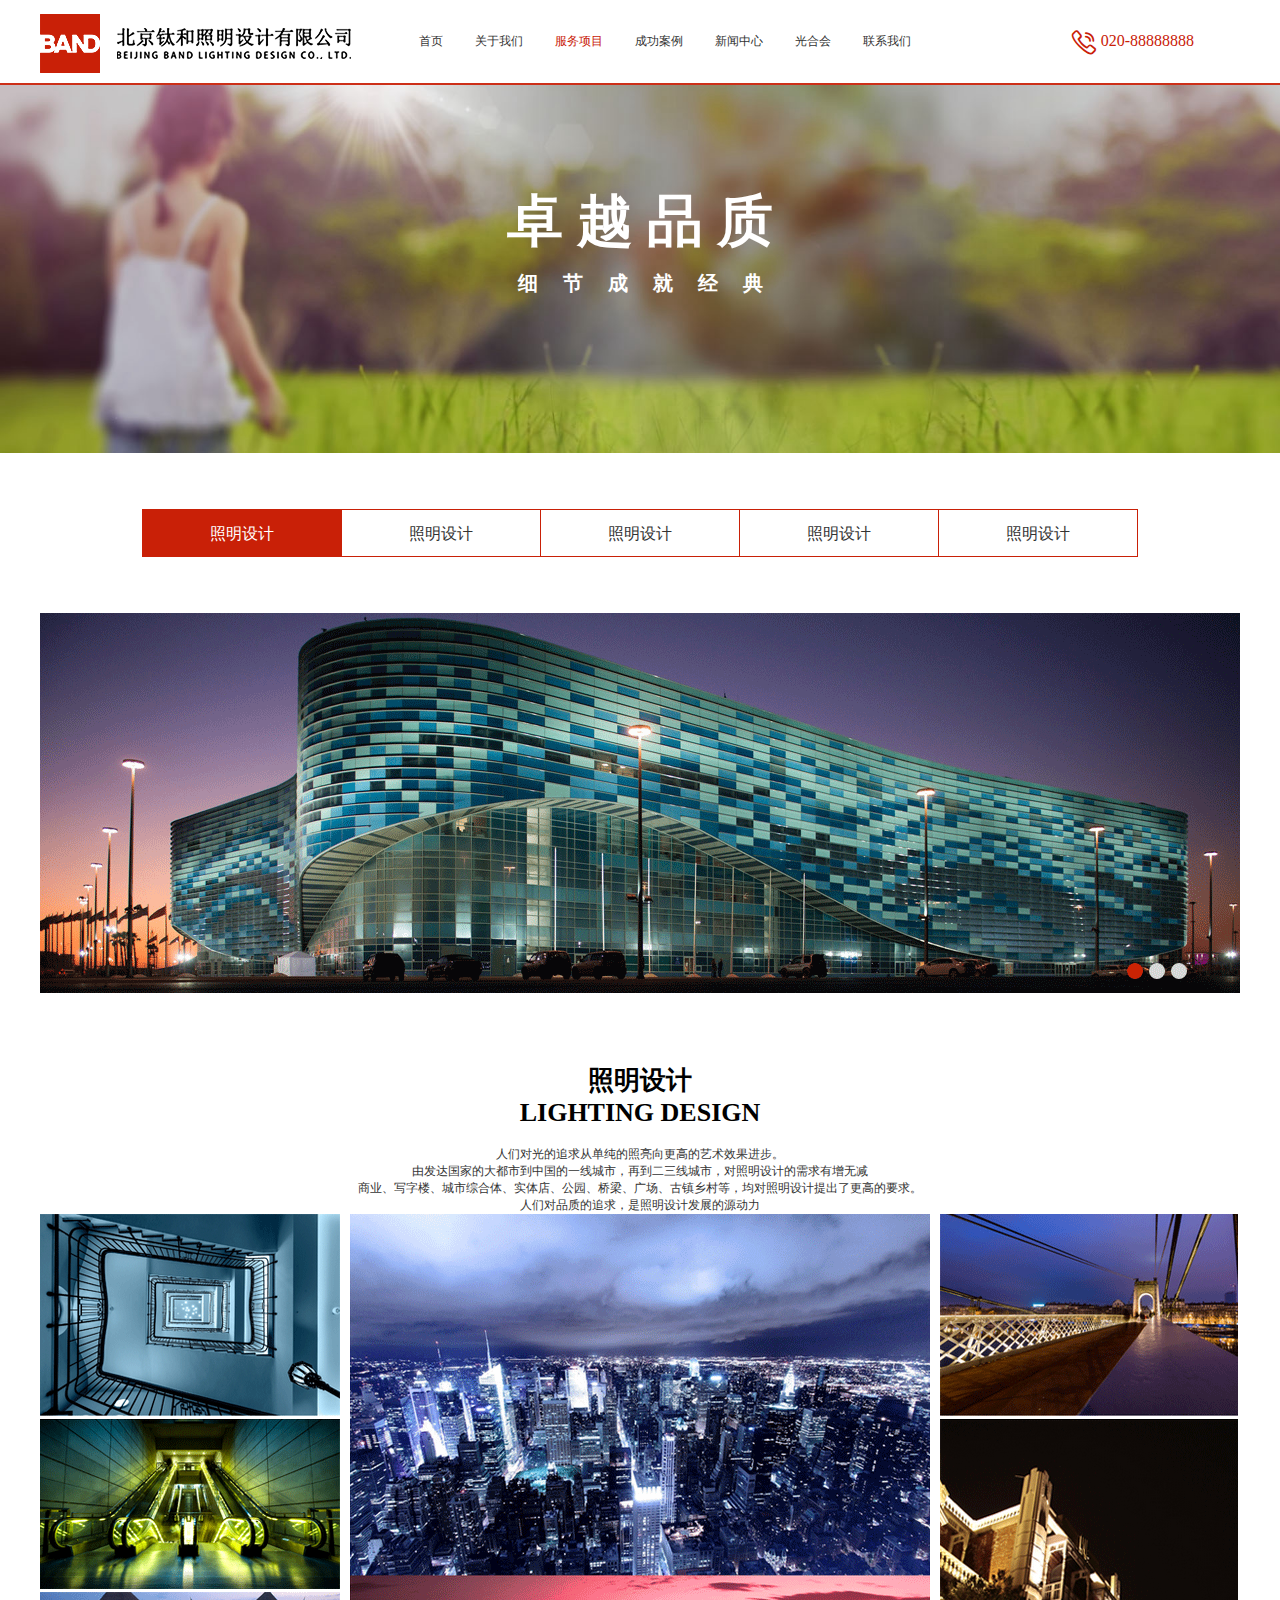
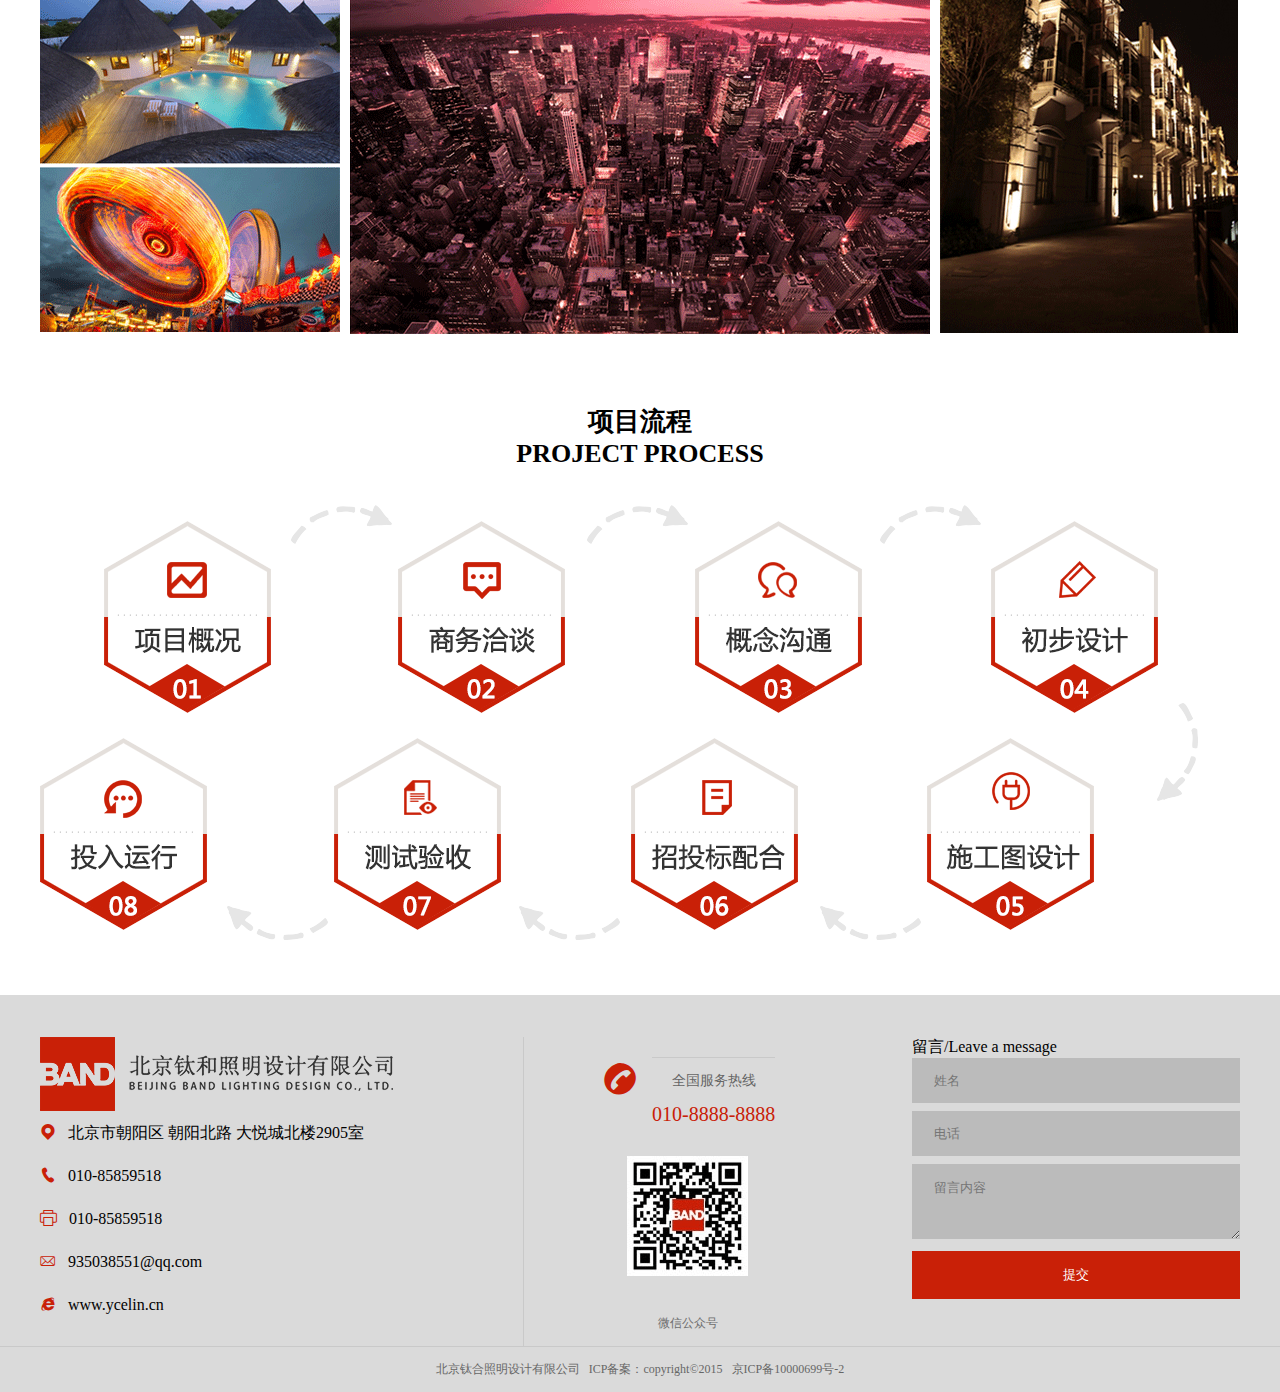
<file: index.html>
<!DOCTYPE html>
<html lang="en">

<head>
    <meta charset="UTF-8">
    <meta name="viewport" content="width=device-width, initial-scale=1.0">
    <meta http-equiv="X-UA-Compatible" content="ie=edge">
    <link rel="stylesheet" href="css/base.css">
    <link rel="stylesheet" href="iconfont/iconfont.css">
    <link rel="stylesheet" href="css/style.css">
    <title>Document</title>
</head>

<body>
    <header>
        <section class="clear_fix">
            <h1><img src="images/logo_white.png" alt=""></h1>
            <nav>
                <li><a href="">首页</a></li>
                <li><a href="html/about.html">关于我们</a></li>
                <li  class="active"><a href="#">服务项目</a></li>
                <li><a href="html/demo.html">成功案例</a></li>
                <li><a href="html/news.html">新闻中心</a></li>
                <li><a href="html/public.html">光合会</a></li>
                <li><a href="html/contact.html">联系我们</a></li>
            </nav>
            <aside>
                <i class="iconfont icon-dianhua isize"></i>
                <span>020-88888888</span>
            </aside>
        </section>
    </header>

    <div id="banner">
        <img class="banner_pic" src="images/banner.jpg" alt="">
        <hgroup>
            <h4>
                卓&nbsp;越&nbsp;品&nbsp;质</h4>
            <h6>细&nbsp;&nbsp;&nbsp;&nbsp;
                节&nbsp;&nbsp;&nbsp;&nbsp;
                成&nbsp;&nbsp;&nbsp;&nbsp;
                就&nbsp;&nbsp;&nbsp;&nbsp;
                经&nbsp;&nbsp;&nbsp;&nbsp;
                典
            </h6>
        </hgroup>
    </div>
    <main>
        <figure class="main1">
            <figcaption>
                <a href="" class="active">照明设计</a><i></i>
                <a href="">照明设计</a><i></i>
                <a href="">照明设计</a><i></i>
                <a href="">照明设计</a><i></i>
                <a href="">照明设计</a>
            </figcaption>
            <article>
                <img src="images/banner_mini.png" alt="">
            </article>
        </figure>
        <figure class="main2">
            <figcaption>
                <h3>照明设计</h3>
                <h3>LIGHTING DESIGN</h3>
                <br>
                <p>人们对光的追求从单纯的照亮向更高的艺术效果进步。</p>
                <p>由发达国家的大都市到中国的一线城市，再到二三线城市，对照明设计的需求有增无减</p>
                <p>商业、写字楼、城市综合体、实体店、公园、桥梁、广场、古镇乡村等，均对照明设计提出了更高的要求。</p>
                <p>人们对品质的追求，是照明设计发展的源动力</p>
            </figcaption>
            <article>
                <div>
                    <img src="images/pic_01.png" alt="">
                    <img src="images/pic_02.png" alt="">
                    <img src="images/pic_03.png" alt="">
                    <img src="images/pic_04.png" alt="">
                </div>
                <div><img src="images/pic_05.png" alt=""></div>
                <div>
                    <img src="images/pic_06.png" alt="">
                    <img src="images/pic_07.png" alt="">
                </div>
            </article>
        </figure>
        <figure class="main2">
            <figcaption>
                <h3>项目流程</h3>
                <h3>PROJECT PROCESS</h3>
                <br>
                <br>
            </figcaption>
            <img src="images/pic_big.png" alt="">
        </figure>
    </main>
    <footer>
        <section class="clear_fix">
            <div>
                <h3><img src="images/logo_gray.png" alt=""></h3>
                <h4><i class="iconfont icon-dingweiweizhi icolor"></i>北京市朝阳区 朝阳北路 大悦城北楼2905室</h4>
                <h4><i class="iconfont icon-dianhua1 icolor"></i>010-85859518</h4>
                <h4><i class="iconfont icon-dayinji icolor"></i>010-85859518</h4>
                <h4><i class="iconfont icon-youjian01 icolor"></i>935038551@qq.com</h4>
                <h4><i class="iconfont icon-ie icolor"></i>www.ycelin.cn</h4>
            </div>
            <div>
                <figure>
                    <figcaption><i class="iconfont icon-17 icolor"></i></figcaption>
                    <aside>
                        <p>全国服务热线</p> 
                        <span>010-8888-8888</span>
                    </aside>
                </figure>
                <figure>
                    <figcaption>
                        <img src="images/footer_erweima.png" alt="">
                    </figcaption>
                    <span>微信公众号</span>
                </figure>
            </div>
            <div>
                <form action="">
                    <label for="">留言/Leave a message</label>
                    <input type="text" placeholder="姓名">
                    <input type="text" placeholder="电话">
                    <textarea name="" id="" cols="30" rows="3" placeholder="留言内容"></textarea>
                    <button>提交</button>
                </form>
            </div>
        </section>
        <p>
            北京钛合照明设计有限公司&nbsp;&nbsp;&nbsp;ICP备案：copyright©2015&nbsp;&nbsp;&nbsp;京ICP备10000699号-2
        </p>
    </footer>
</body>

</html>
</file>
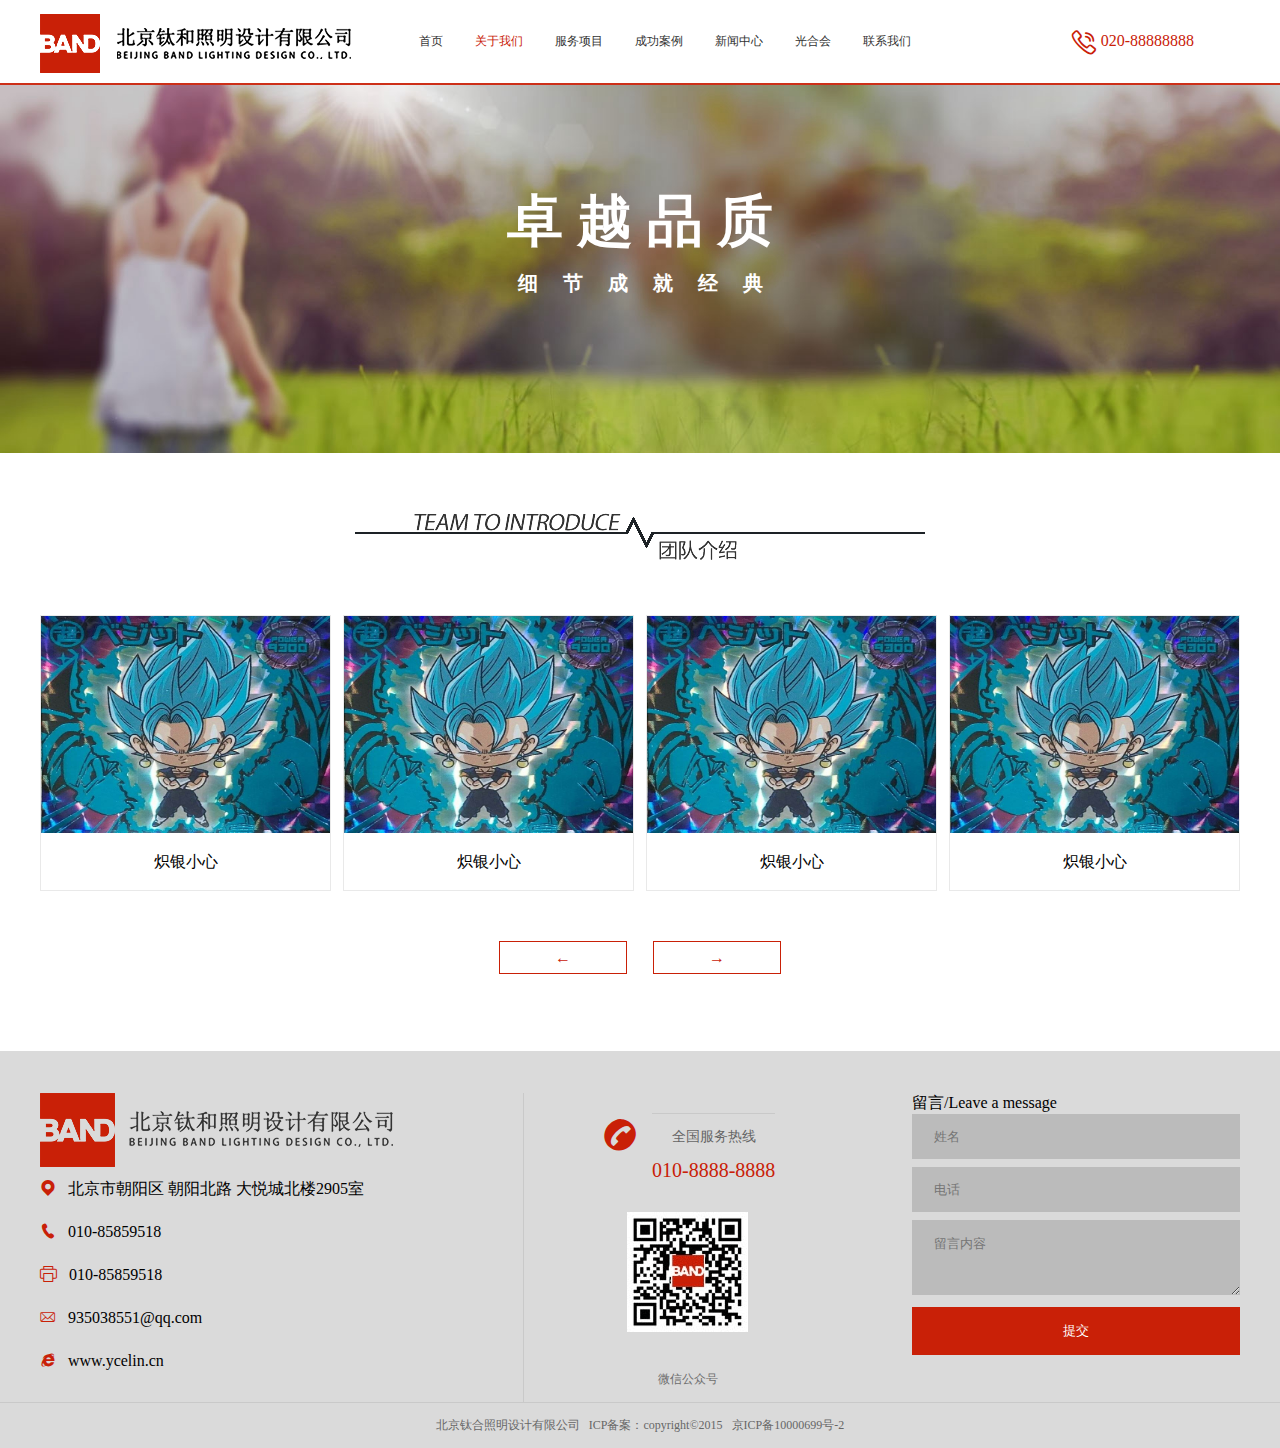
<file: html/about.html>
<!DOCTYPE html>
<html lang="en">
<head>
    <meta charset="UTF-8">
    <meta name="viewport" content="width=device-width, initial-scale=1.0">
    <meta http-equiv="X-UA-Compatible" content="ie=edge">
    <link rel="stylesheet" href="../css/base.css">
    <link rel="stylesheet" href="../iconfont/iconfont.css">
    <link rel="stylesheet" href="../css/about.css">
    <title>Document</title>
</head>
<body>
    <header>
        <section class="clear_fix">
            <h1><img src="../images/logo_white.png" alt=""></h1>
            <nav>
                <li><a href="">首页</a></li>
                <li class="active"><a href="#">关于我们</a></li>
                <li><a href="../index.html">服务项目</a></li>
                <li><a href="demo.html">成功案例</a></li>
                <li><a href="news.html">新闻中心</a></li>
                <li><a href="public.html">光合会</a></li class="active">
                <li><a href="contact.html">联系我们</a></li>
            </nav>
            <aside>
                <i class="iconfont icon-dianhua isize"></i>
                <span>020-88888888</span>
            </aside>
        </section>
    </header>
    <div id="banner">
        <img class="banner_pic" src="../images/banner.jpg" alt="">
        <hgroup>
            <h4>
                卓&nbsp;越&nbsp;品&nbsp;质</h4>
            <h6>细&nbsp;&nbsp;&nbsp;&nbsp;
                节&nbsp;&nbsp;&nbsp;&nbsp;
                成&nbsp;&nbsp;&nbsp;&nbsp;
                就&nbsp;&nbsp;&nbsp;&nbsp;
                经&nbsp;&nbsp;&nbsp;&nbsp;
                典
            </h6>
        </hgroup>
    </div>
    <main>
        <h3><img src="../images/title2.png" alt=""></h3>
        <article>
            <figure>
                <figcaption><img src="../images/05.jpg" alt=""></figcaption>
                <p>炽银小心</p>
                
            </figure>
            <figure>
                <figcaption><img src="../images/05.jpg" alt=""></figcaption>
                <p>炽银小心</p>
                
            </figure>
            <figure>
                <figcaption><img src="../images/05.jpg" alt=""></figcaption>
                <p>炽银小心</p>
                
            </figure>
            <figure>
                <figcaption><img src="../images/05.jpg" alt=""></figcaption>
                <p>炽银小心</p>
                
            </figure>
        </article>
        <aside>
            <a href="">←</a>
            <a href="">→</a>
        </aside>
    </main>
    <footer>
        <section class="clear_fix">
            <div>
                <h3><img src="../images/logo_gray.png" alt=""></h3>
                <h4><i class="iconfont icon-dingweiweizhi icolor"></i>北京市朝阳区 朝阳北路 大悦城北楼2905室</h4>
                <h4><i class="iconfont icon-dianhua1 icolor"></i>010-85859518</h4>
                <h4><i class="iconfont icon-dayinji icolor"></i>010-85859518</h4>
                <h4><i class="iconfont icon-youjian01 icolor"></i>935038551@qq.com</h4>
                <h4><i class="iconfont icon-ie icolor"></i>www.ycelin.cn</h4>
            </div>
            <div>
                <figure>
                    <figcaption><i class="iconfont icon-17 icolor"></i></figcaption>
                    <aside>
                        <p>全国服务热线</p> 
                        <span>010-8888-8888</span>
                    </aside>
                </figure>
                <figure>
                    <figcaption>
                        <img src="../images/footer_erweima.png" alt="">
                    </figcaption>
                    <span>微信公众号</span>
                </figure>
            </div>
            <div>
                <form action="">
                    <label for="">留言/Leave a message</label>
                    <input type="text" placeholder="姓名">
                    <input type="text" placeholder="电话">
                    <textarea name="" id="" cols="30" rows="3" placeholder="留言内容"></textarea>
                    <button>提交</button>
                </form>
            </div>
        </section>
        <p>
            北京钛合照明设计有限公司&nbsp;&nbsp;&nbsp;ICP备案：copyright©2015&nbsp;&nbsp;&nbsp;京ICP备10000699号-2
        </p>
    </footer>
</body>
</html>
</file>
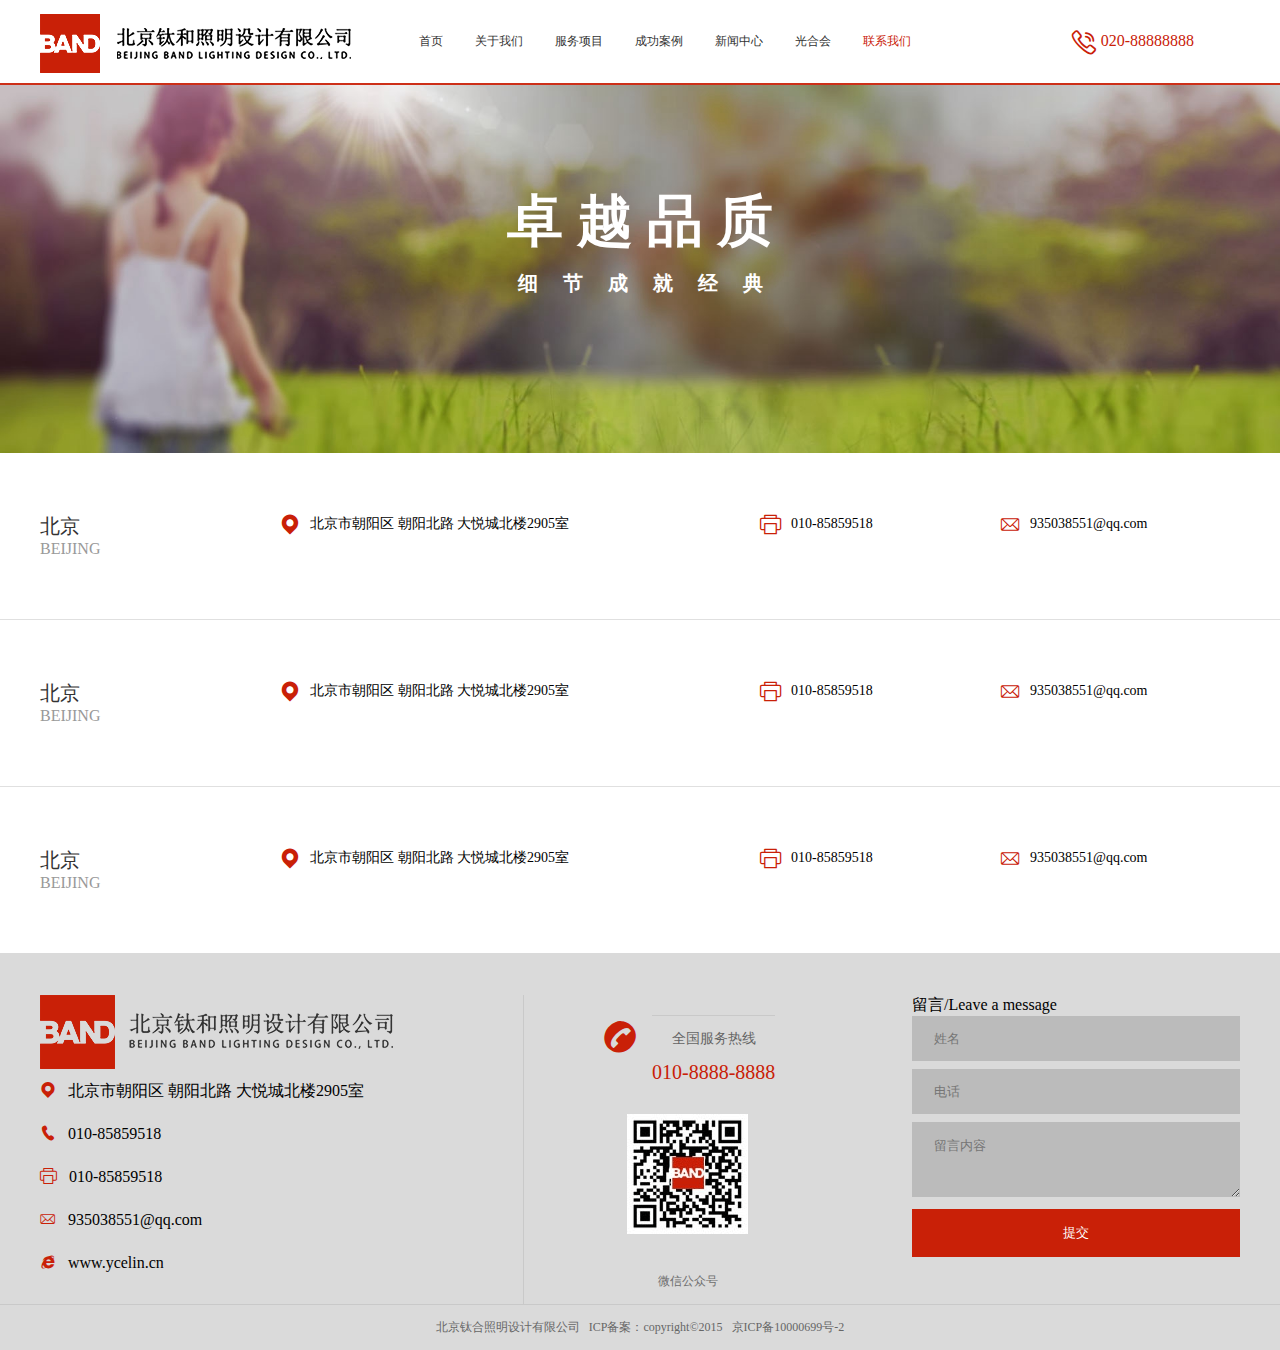
<file: html/contact.html>
<!DOCTYPE html>
<html lang="en">
<head>
    <meta charset="UTF-8">
    <meta name="viewport" content="width=device-width, initial-scale=1.0">
    <meta http-equiv="X-UA-Compatible" content="ie=edge">
    <link rel="stylesheet" href="../css/base.css">
    <link rel="stylesheet" href="../iconfont/iconfont.css">
    <link rel="stylesheet" href="../css/contact.css">
    <title>Document</title>
</head>
<body>
    <header>
        <section class="clear_fix">
            <h1><img src="../images/logo_white.png" alt=""></h1>
            <nav>
                <li><a href="">首页</a></li>
                <li><a href="about.html">关于我们</a></li>
                <li><a href="../index.html">服务项目</a></li>
                <li><a href="demo.html">成功案例</a></li>
                <li><a href="news.html">新闻中心</a></li>
                <li><a href="public.html">光合会</a></li>
                <li class="active"><a href="#">联系我们</a></li>
            </nav>
            <aside>
                <i class="iconfont icon-dianhua isize"></i>
                <span>020-88888888</span>
            </aside>
        </section>
    </header>

    <div id="banner">
        <img class="banner_pic" src="../images/banner.jpg" alt="">
        <hgroup>
            <h4>
                卓&nbsp;越&nbsp;品&nbsp;质</h4>
            <h6>细&nbsp;&nbsp;&nbsp;&nbsp;
                节&nbsp;&nbsp;&nbsp;&nbsp;
                成&nbsp;&nbsp;&nbsp;&nbsp;
                就&nbsp;&nbsp;&nbsp;&nbsp;
                经&nbsp;&nbsp;&nbsp;&nbsp;
                典
            </h6>
        </hgroup>
    </div>
    <main>
        <section>
            <article>
                <figure>
                    <figcaption>北京</figcaption>BEIJING
                </figure>
                <p><i class="iconfont icon-dingweiweizhi icolor"></i>北京市朝阳区 朝阳北路 大悦城北楼2905室</p>
                <p><i class="iconfont icon-dayinji icolor"></i>010-85859518</h4></p>
                <p><i class="iconfont icon-youjian01 icolor"></i>935038551@qq.com</p>
            </article>
        </section>
        <section>
            <article>
                <figure>
                    <figcaption>北京</figcaption>BEIJING
                </figure>
                <p><i class="iconfont icon-dingweiweizhi icolor"></i>北京市朝阳区 朝阳北路 大悦城北楼2905室</p>
                <p><i class="iconfont icon-dayinji icolor"></i>010-85859518</h4></p>
                <p><i class="iconfont icon-youjian01 icolor"></i>935038551@qq.com</p>
            </article>
        </section>
        <section>
            <article>
                <figure>
                    <figcaption>北京</figcaption>BEIJING
                </figure>
                <p><i class="iconfont icon-dingweiweizhi icolor"></i>北京市朝阳区 朝阳北路 大悦城北楼2905室</p>
                <p><i class="iconfont icon-dayinji icolor"></i>010-85859518</h4></p>
                <p><i class="iconfont icon-youjian01 icolor"></i>935038551@qq.com</p>
            </article>
        </section>
    </main>
    <footer>
        <section class="clear_fix">
            <div>
                <h3><img src="../images/logo_gray.png" alt=""></h3>
                <h4><i class="iconfont icon-dingweiweizhi icolor"></i>北京市朝阳区 朝阳北路 大悦城北楼2905室</h4>
                <h4><i class="iconfont icon-dianhua1 icolor"></i>010-85859518</h4>
                <h4><i class="iconfont icon-dayinji icolor"></i>010-85859518</h4>
                <h4><i class="iconfont icon-youjian01 icolor"></i>935038551@qq.com</h4>
                <h4><i class="iconfont icon-ie icolor"></i>www.ycelin.cn</h4>
            </div>
            <div>
                <figure>
                    <figcaption><i class="iconfont icon-17 icolor"></i></figcaption>
                    <aside>
                        <p>全国服务热线</p> 
                        <span>010-8888-8888</span>
                    </aside>
                </figure>
                <figure>
                    <figcaption>
                        <img src="../images/footer_erweima.png" alt="">
                    </figcaption>
                    <span>微信公众号</span>
                </figure>
            </div>
            <div>
                <form action="">
                    <label for="">留言/Leave a message</label>
                    <input type="text" placeholder="姓名">
                    <input type="text" placeholder="电话">
                    <textarea name="" id="" cols="30" rows="3" placeholder="留言内容"></textarea>
                    <button>提交</button>
                </form>
            </div>
        </section>
        <p>
            北京钛合照明设计有限公司&nbsp;&nbsp;&nbsp;ICP备案：copyright©2015&nbsp;&nbsp;&nbsp;京ICP备10000699号-2
        </p>
    </footer>
</body>
</html>
</file>
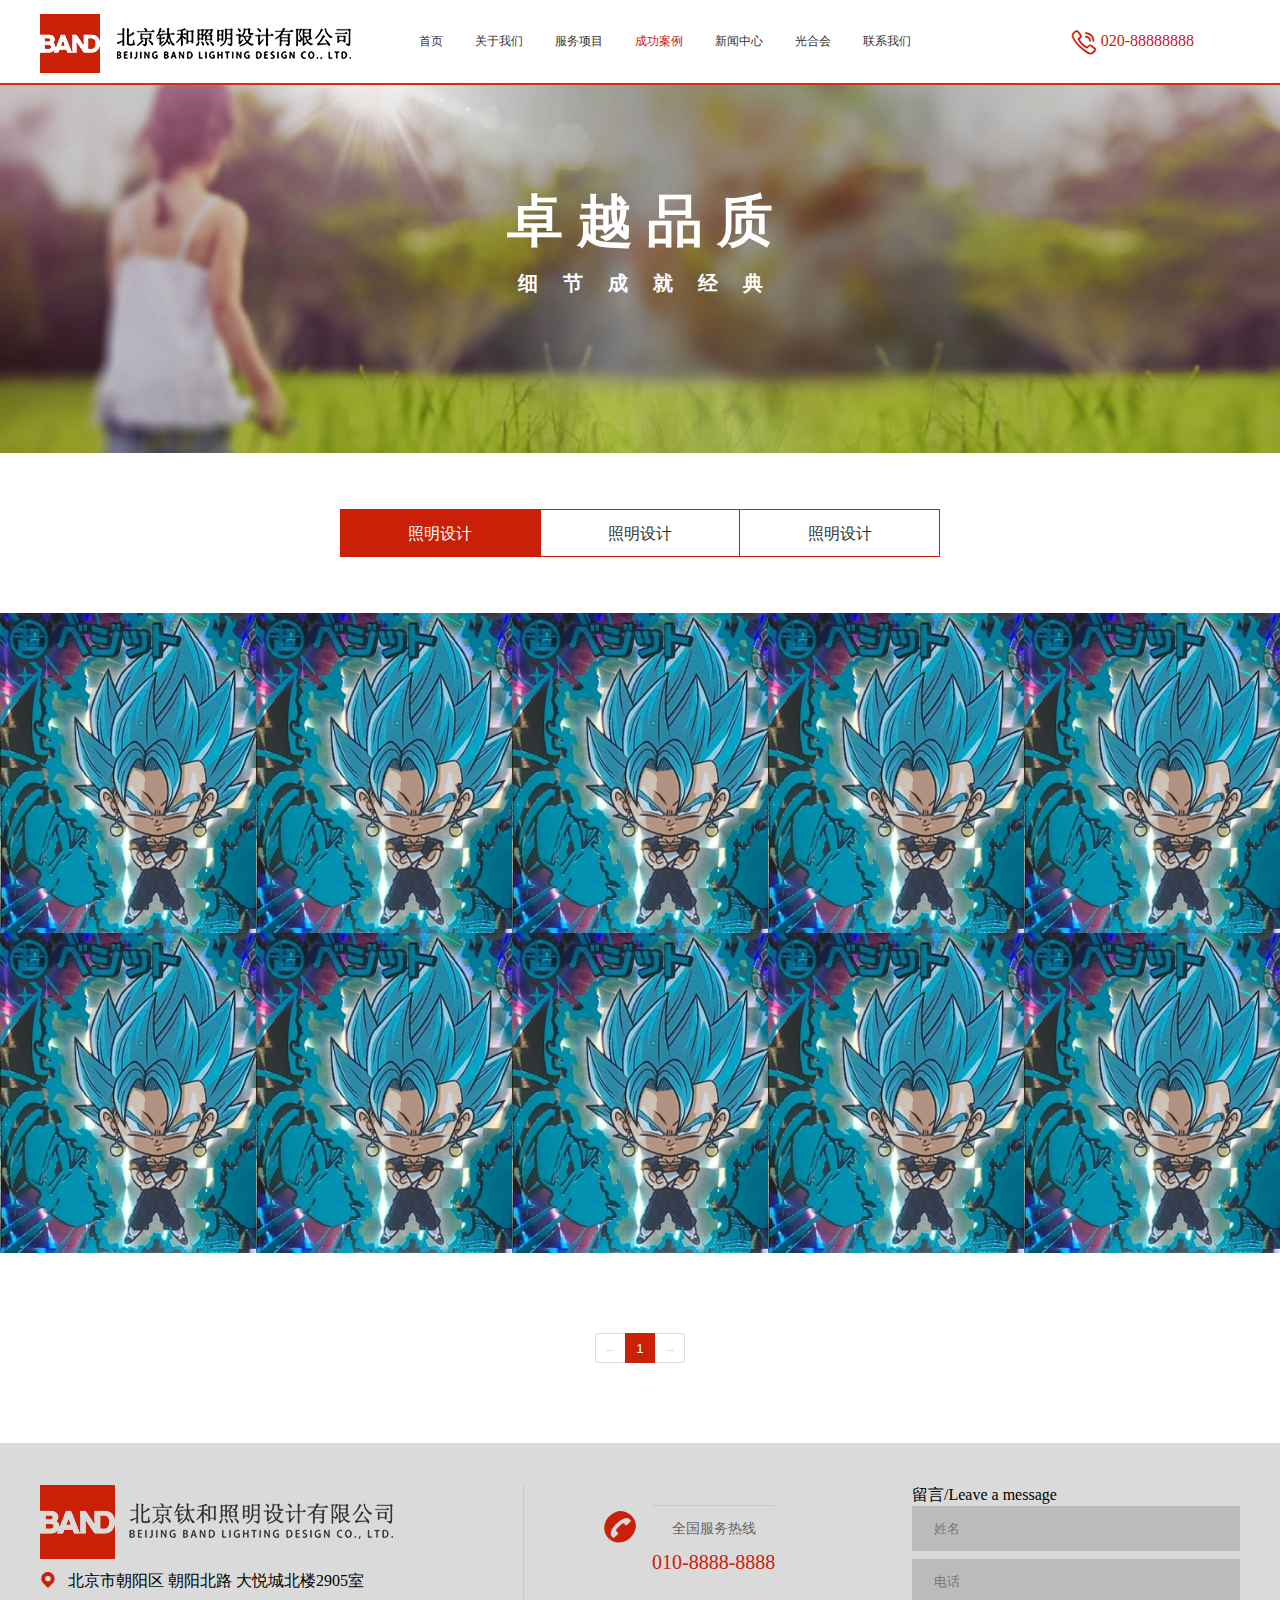
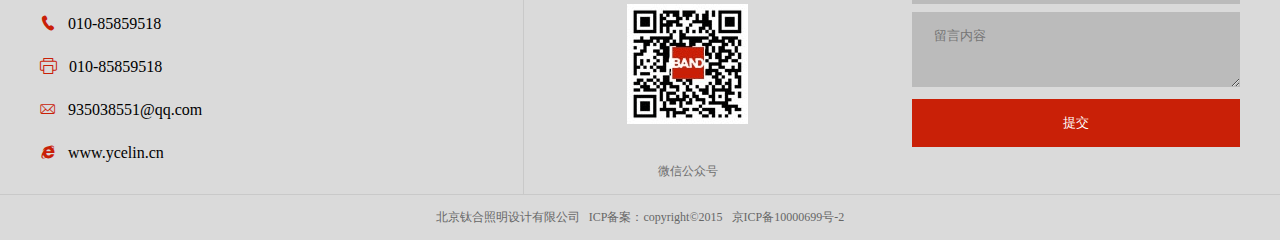
<file: html/demo.html>
<!DOCTYPE html>
<html lang="en">

<head>
    <meta charset="UTF-8">
    <meta name="viewport" content="width=device-width, initial-scale=1.0">
    <meta http-equiv="X-UA-Compatible" content="ie=edge">
    <link rel="stylesheet" href="../css/base.css">
    <link rel="stylesheet" href="../iconfont/iconfont.css">
    <link rel="stylesheet" href="../css/demo.css">
    <title>Document</title>
</head>

<body>
    <header>
        <section class="clear_fix">
            <h1><img src="../images/logo_white.png" alt=""></h1>
            <nav>
                <li><a href="">首页</a></li>
                <li><a href="about.html">关于我们</a></li>
                <li><a href="../index.html">服务项目</a></li>
                <li class="active"><a href="#">成功案例</a></li class="active">
                <li><a href="news.html">新闻中心</a></li>
                <li><a href="public.html">光合会</a></li class="active">
                <li><a href="contact.html">联系我们</a></li>
            </nav>
            <aside>
                <i class="iconfont icon-dianhua isize"></i>
                <span>020-88888888</span>
            </aside>
        </section>
    </header>
    <div id="banner">
        <img class="banner_pic" src="../images/banner.jpg" alt="">
        <hgroup>
            <h4>
                卓&nbsp;越&nbsp;品&nbsp;质</h4>
            <h6>细&nbsp;&nbsp;&nbsp;&nbsp;
                节&nbsp;&nbsp;&nbsp;&nbsp;
                成&nbsp;&nbsp;&nbsp;&nbsp;
                就&nbsp;&nbsp;&nbsp;&nbsp;
                经&nbsp;&nbsp;&nbsp;&nbsp;
                典
            </h6>
        </hgroup>
    </div>
    <main>
        <figure>
            <figcaption>
                <a href="" class="active">照明设计</a><i></i>
                <a href="">照明设计</a><i></i>
                <a href="">照明设计</a>
            </figcaption>
            <article>
                <div>
                    <p>炽银小心</p>
                    <a href="">→</a>
                </div>
                <div>
                    <p>炽银小心</p>
                    <a href="">→</a>
                </div>
                <div>
                    <p>炽银小心</p>
                    <a href="">→</a>
                </div>
                <div>
                    <p>炽银小心</p>
                    <a href="">→</a>
                </div>
                <div>
                    <p>炽银小心</p>
                    <a href="">→</a>
                </div>
                <div>
                    <p>炽银小心</p>
                    <a href="">→</a>
                </div>
                <div>
                    <p>炽银小心</p>
                    <a href="">→</a>
                </div>
                <div>
                    <p>炽银小心</p>
                    <a href="">→</a>
                </div>
                <div>
                    <p>炽银小心</p>
                    <a href="">→</a>
                </div>
                <div>
                    <p>炽银小心</p>
                    <a href="">→</a>
                </div>
            </article>
            <aside>
                <button>←</button>
                <input type="text" value="1" disabled>
                <button>→</button>
            </aside>
        </figure>
    </main>
    <footer>
        <section class="clear_fix">
            <div>
                <h3><img src="../images/logo_gray.png" alt=""></h3>
                <h4><i class="iconfont icon-dingweiweizhi icolor"></i>北京市朝阳区 朝阳北路 大悦城北楼2905室</h4>
                <h4><i class="iconfont icon-dianhua1 icolor"></i>010-85859518</h4>
                <h4><i class="iconfont icon-dayinji icolor"></i>010-85859518</h4>
                <h4><i class="iconfont icon-youjian01 icolor"></i>935038551@qq.com</h4>
                <h4><i class="iconfont icon-ie icolor"></i>www.ycelin.cn</h4>
            </div>
            <div>
                <figure>
                    <figcaption><i class="iconfont icon-17 icolor"></i></figcaption>
                    <aside>
                        <p>全国服务热线</p>
                        <span>010-8888-8888</span>
                    </aside>
                </figure>
                <figure>
                    <figcaption>
                        <img src="../images/footer_erweima.png" alt="">
                    </figcaption>
                    <span>微信公众号</span>
                </figure>
            </div>
            <div>
                <form action="">
                    <label for="">留言/Leave a message</label>
                    <input type="text" placeholder="姓名">
                    <input type="text" placeholder="电话">
                    <textarea name="" id="" cols="30" rows="3" placeholder="留言内容"></textarea>
                    <button>提交</button>
                </form>
            </div>
        </section>
        <p>
            北京钛合照明设计有限公司&nbsp;&nbsp;&nbsp;ICP备案：copyright©2015&nbsp;&nbsp;&nbsp;京ICP备10000699号-2
        </p>
    </footer>
</body>

</html>
</file>
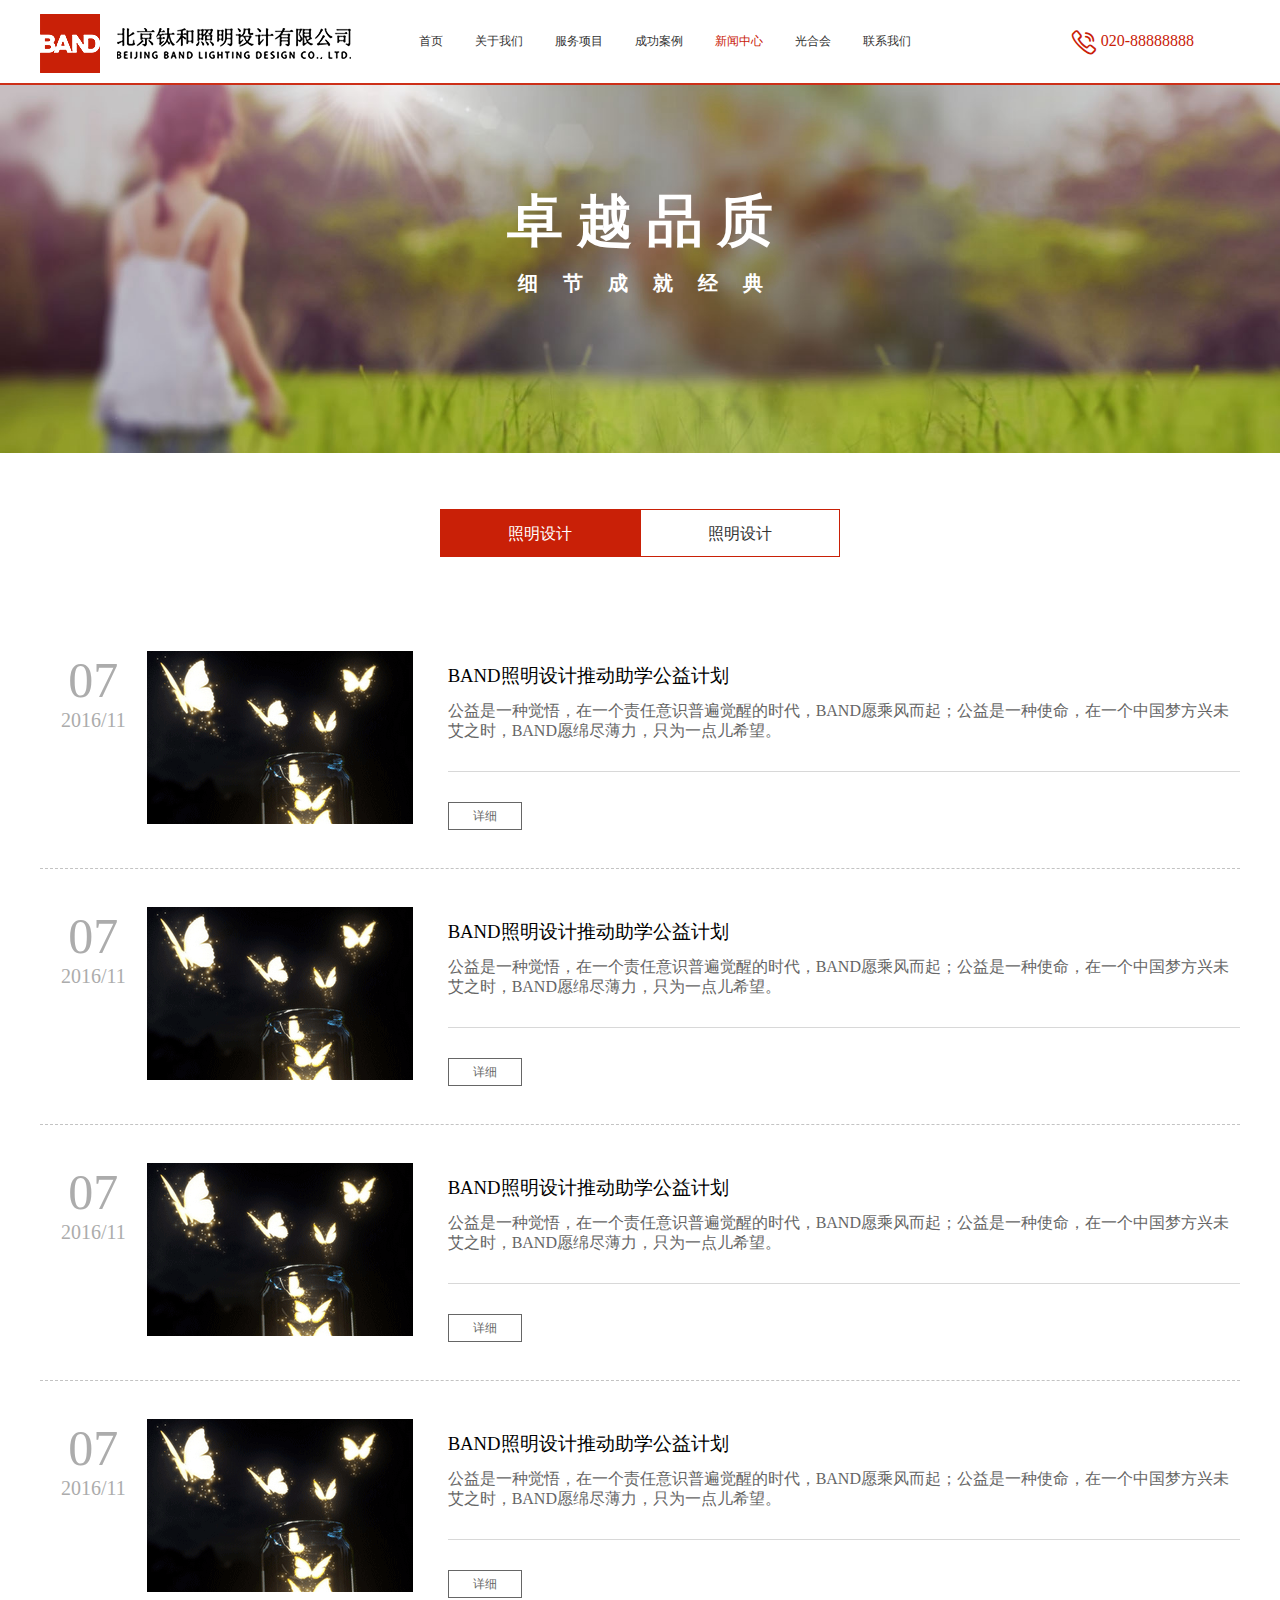
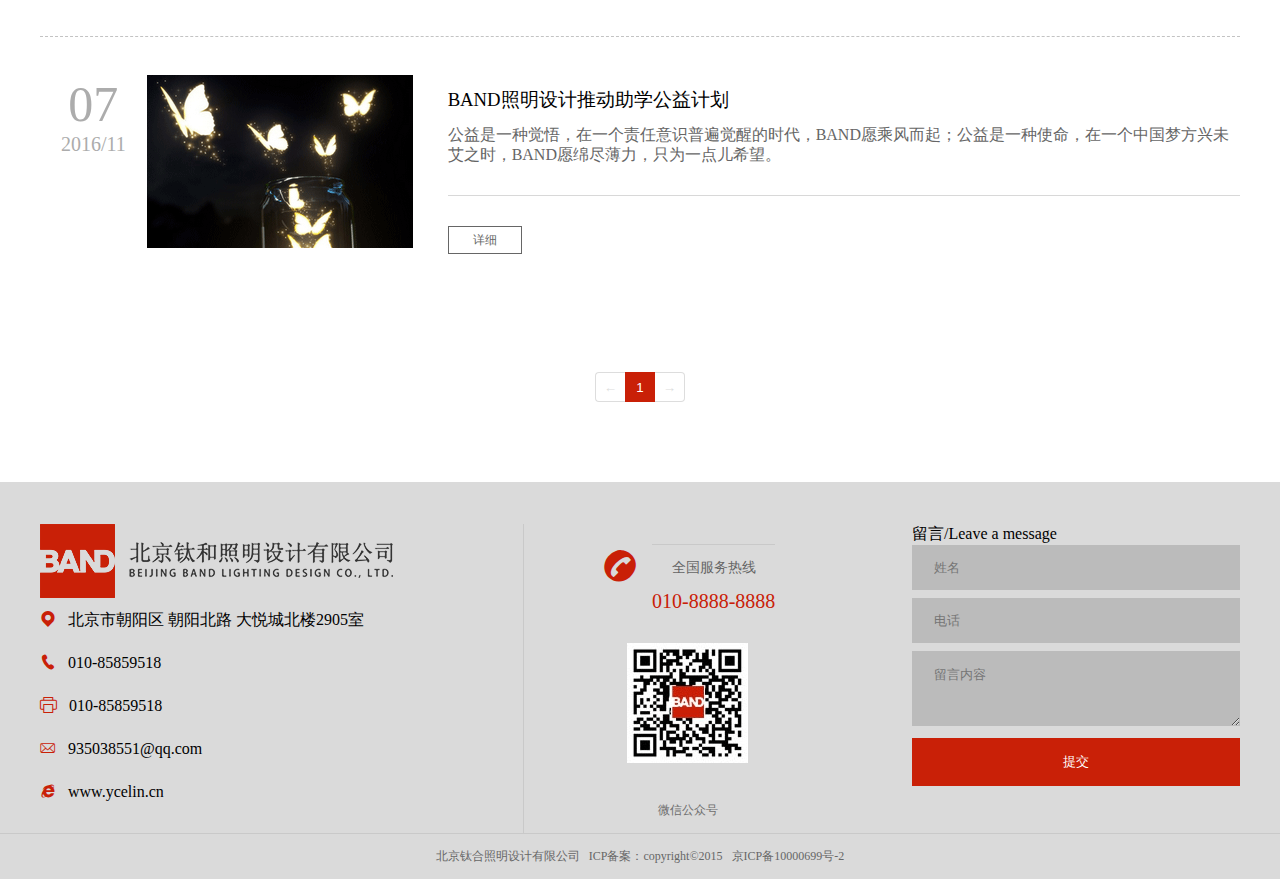
<file: html/news.html>
<!DOCTYPE html>
<html lang="en">
<head>
    <meta charset="UTF-8">
    <meta name="viewport" content="width=device-width, initial-scale=1.0">
    <meta http-equiv="X-UA-Compatible" content="ie=edge">
    <link rel="stylesheet" href="../css/base.css">
    <link rel="stylesheet" href="../iconfont/iconfont.css">
    <link rel="stylesheet" href="../css/news.css">
    <title>Document</title>
</head>
<body>
    <header>
        <section class="clear_fix">
            <h1><img src="../images/logo_white.png" alt=""></h1>
            <nav>
                <li><a href="">首页</a></li>
                <li><a href="about.html">关于我们</a></li>
                <li><a href="../index.html">服务项目</a></li>
                <li><a href="demo.html">成功案例</a></li>
                <li class="active"><a href="#">新闻中心</a></li>
                <li><a href="public.html">光合会</a></li class="active">
                <li><a href="contact.html">联系我们</a></li>
            </nav>
            <aside>
                <i class="iconfont icon-dianhua isize"></i>
                <span>020-88888888</span>
            </aside>
        </section>
    </header>
    <div id="banner">
        <img class="banner_pic" src="../images/banner.jpg" alt="">
        <hgroup>
            <h4>
                卓&nbsp;越&nbsp;品&nbsp;质</h4>
            <h6>细&nbsp;&nbsp;&nbsp;&nbsp;
                节&nbsp;&nbsp;&nbsp;&nbsp;
                成&nbsp;&nbsp;&nbsp;&nbsp;
                就&nbsp;&nbsp;&nbsp;&nbsp;
                经&nbsp;&nbsp;&nbsp;&nbsp;
                典
            </h6>
        </hgroup>
    </div>
    <main>
        <figure>
            <figcaption>
                <a href="" class="active">照明设计</a><i></i>
                <a href="">照明设计</a>
            </figcaption>
            <article class="clear_fix">
                <div>
                    <p>07</p>
                    <span>2016/11</span>
                </div>
                <div>
                    <img src="../images/new_pic_03.png" alt="">
                </div>
                <div>
                    <h3>BAND照明设计推动助学公益计划</h3>
                    <p>公益是一种觉悟，在一个责任意识普遍觉醒的时代，BAND愿乘风而起；公益是一种使命，在一个中国梦方兴未艾之时，BAND愿绵尽薄力，只为一点儿希望。</p>
                    <a href="">详细</a>
                </div>
            </article>
            <article class="clear_fix">
                <div>
                    <p>07</p>
                    <span>2016/11</span>
                </div>
                <div>
                    <img src="../images/new_pic_03.png" alt="">
                </div>
                <div>
                    <h3>BAND照明设计推动助学公益计划</h3>
                    <p>公益是一种觉悟，在一个责任意识普遍觉醒的时代，BAND愿乘风而起；公益是一种使命，在一个中国梦方兴未艾之时，BAND愿绵尽薄力，只为一点儿希望。</p>
                    <a href="">详细</a>
                </div>
            </article>
            <article class="clear_fix">
                <div>
                    <p>07</p>
                    <span>2016/11</span>
                </div>
                <div>
                    <img src="../images/new_pic_03.png" alt="">
                </div>
                <div>
                    <h3>BAND照明设计推动助学公益计划</h3>
                    <p>公益是一种觉悟，在一个责任意识普遍觉醒的时代，BAND愿乘风而起；公益是一种使命，在一个中国梦方兴未艾之时，BAND愿绵尽薄力，只为一点儿希望。</p>
                    <a href="">详细</a>
                </div>
            </article>
            <article class="clear_fix">
                <div>
                    <p>07</p>
                    <span>2016/11</span>
                </div>
                <div>
                    <img src="../images/new_pic_03.png" alt="">
                </div>
                <div>
                    <h3>BAND照明设计推动助学公益计划</h3>
                    <p>公益是一种觉悟，在一个责任意识普遍觉醒的时代，BAND愿乘风而起；公益是一种使命，在一个中国梦方兴未艾之时，BAND愿绵尽薄力，只为一点儿希望。</p>
                    <a href="">详细</a>
                </div>
            </article>
            <article class="clear_fix">
                <div>
                    <p>07</p>
                    <span>2016/11</span>
                </div>
                <div>
                    <img src="../images/new_pic_03.png" alt="">
                </div>
                <div>
                    <h3>BAND照明设计推动助学公益计划</h3>
                    <p>公益是一种觉悟，在一个责任意识普遍觉醒的时代，BAND愿乘风而起；公益是一种使命，在一个中国梦方兴未艾之时，BAND愿绵尽薄力，只为一点儿希望。</p>
                    <a href="">详细</a>
                </div>
            </article>
            
            <aside>
                <button>←</button>
                <input type="text" value="1" disabled>
                <button>→</button>
            </aside>
        </figure>
    </main>
    <footer>
        <section class="clear_fix">
            <div>
                <h3><img src="../images/logo_gray.png" alt=""></h3>
                <h4><i class="iconfont icon-dingweiweizhi icolor"></i>北京市朝阳区 朝阳北路 大悦城北楼2905室</h4>
                <h4><i class="iconfont icon-dianhua1 icolor"></i>010-85859518</h4>
                <h4><i class="iconfont icon-dayinji icolor"></i>010-85859518</h4>
                <h4><i class="iconfont icon-youjian01 icolor"></i>935038551@qq.com</h4>
                <h4><i class="iconfont icon-ie icolor"></i>www.ycelin.cn</h4>
            </div>
            <div>
                <figure>
                    <figcaption><i class="iconfont icon-17 icolor"></i></figcaption>
                    <aside>
                        <p>全国服务热线</p> 
                        <span>010-8888-8888</span>
                    </aside>
                </figure>
                <figure>
                    <figcaption>
                        <img src="../images/footer_erweima.png" alt="">
                    </figcaption>
                    <span>微信公众号</span>
                </figure>
            </div>
            <div>
                <form action="">
                    <label for="">留言/Leave a message</label>
                    <input type="text" placeholder="姓名">
                    <input type="text" placeholder="电话">
                    <textarea name="" id="" cols="30" rows="3" placeholder="留言内容"></textarea>
                    <button>提交</button>
                </form>
            </div>
        </section>
        <p>
            北京钛合照明设计有限公司&nbsp;&nbsp;&nbsp;ICP备案：copyright©2015&nbsp;&nbsp;&nbsp;京ICP备10000699号-2
        </p>
    </footer>
</body>
</html>
</file>
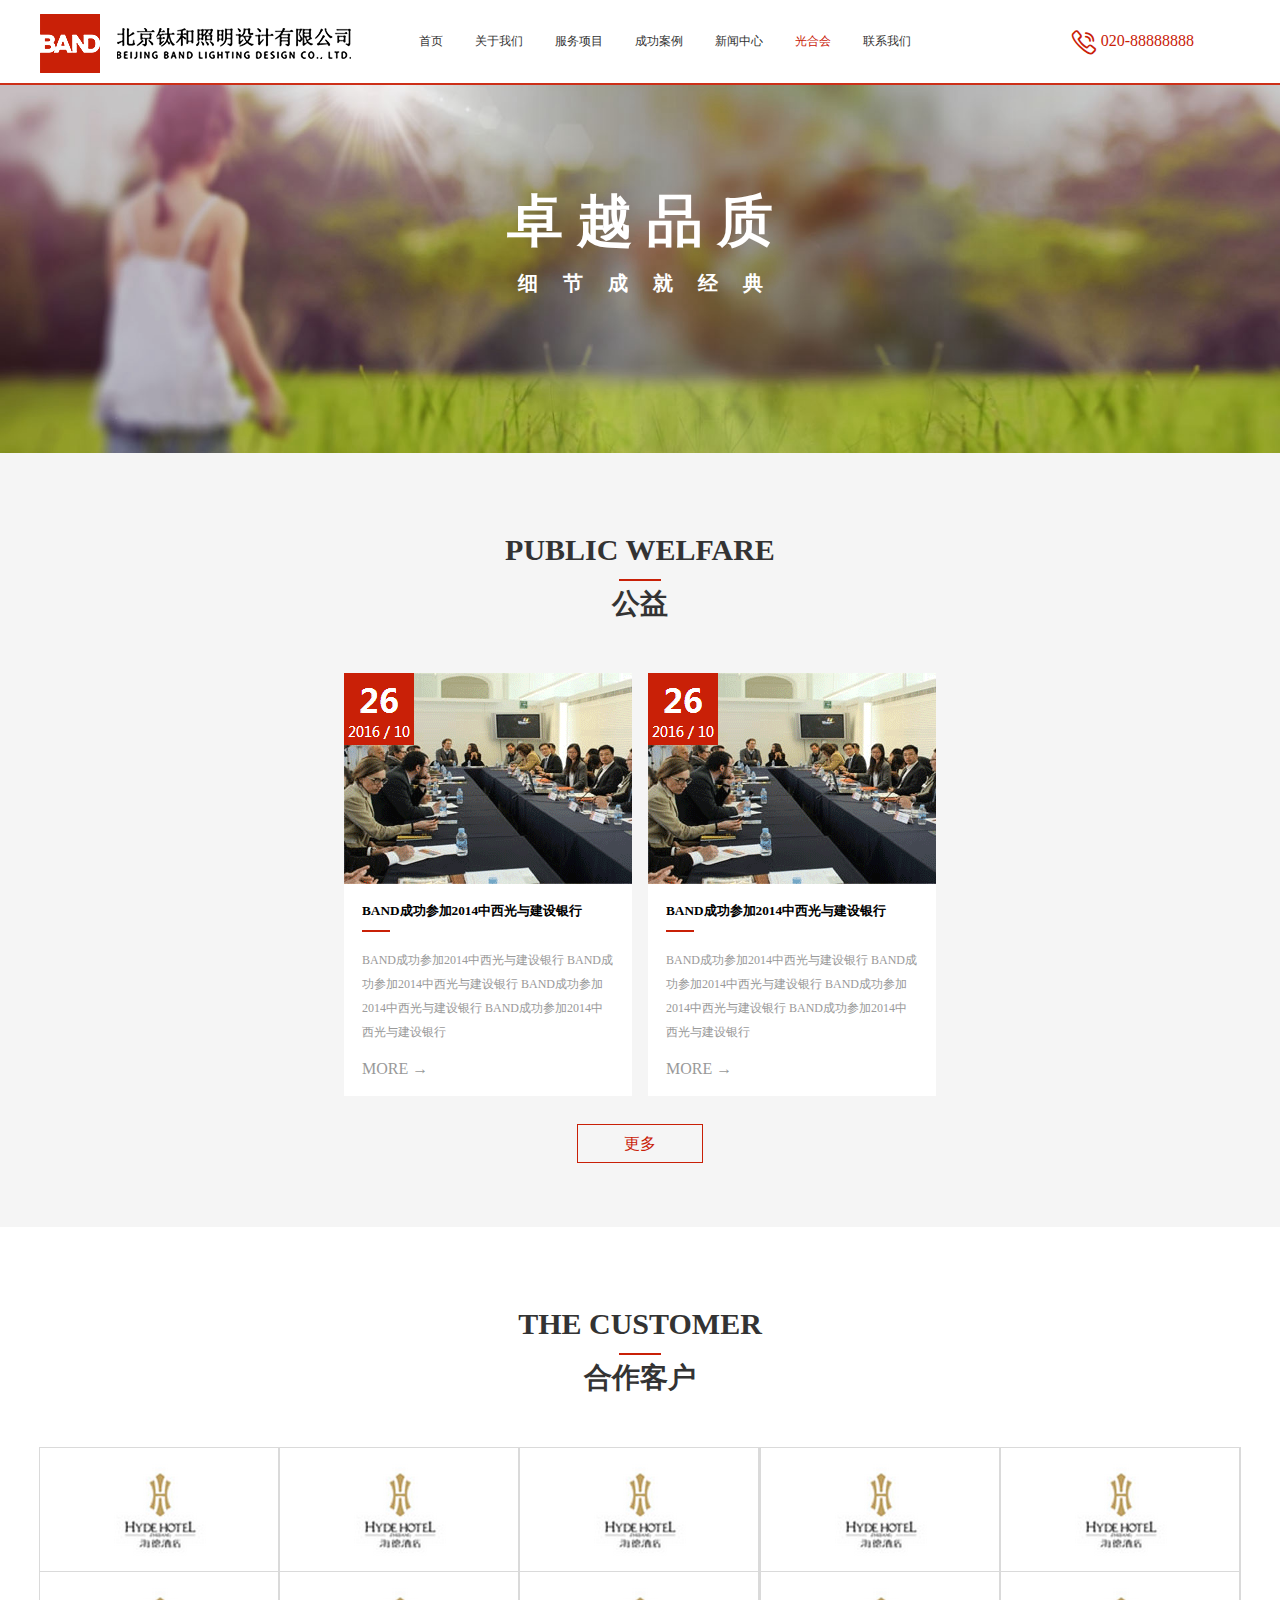
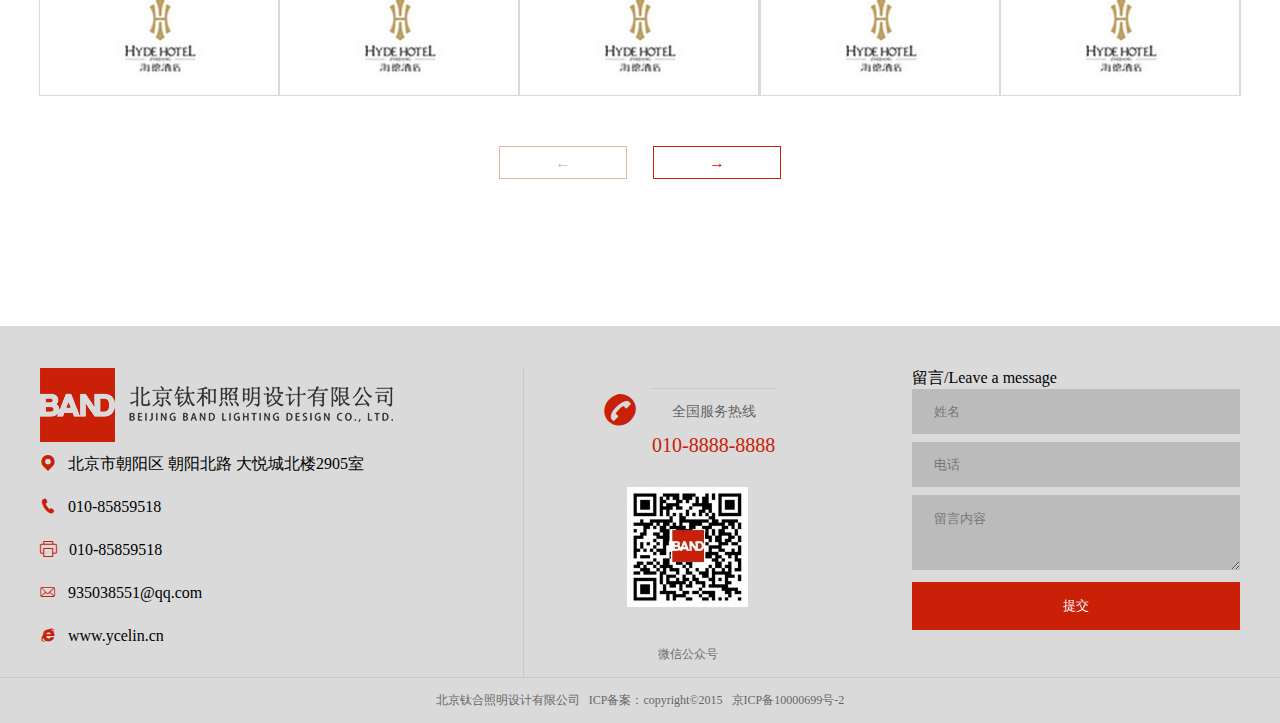
<file: html/public.html>
<!DOCTYPE html>
<html lang="en">
<head>
    <meta charset="UTF-8">
    <meta name="viewport" content="width=device-width, initial-scale=1.0">
    <meta http-equiv="X-UA-Compatible" content="ie=edge">
    <link rel="stylesheet" href="../css/base.css">
    <link rel="stylesheet" href="../iconfont/iconfont.css">
    <link rel="stylesheet" href="../css/public.css">
    <title>Document</title>
</head>
<body>
    <header>
        <section class="clear_fix">
            <h1><img src="../images/logo_white.png" alt=""></h1>
            <nav>
                <li><a href="">首页</a></li>
                <li><a href="about.html">关于我们</a></li>
                <li><a href="../index.html">服务项目</a></li>
                <li><a href="demo.html">成功案例</a></li>
                <li><a href="news.html">新闻中心</a></li>
                <li class="active"><a href="">光合会</a></li class="active">
                <li><a href="contact.html">联系我们</a></li>
            </nav>
            <aside>
                <i class="iconfont icon-dianhua isize"></i>
                <span>020-88888888</span>
            </aside>
        </section>
    </header>
    <div id="banner">
        <img class="banner_pic" src="../images/banner.jpg" alt="">
        <hgroup>
            <h4>
                卓&nbsp;越&nbsp;品&nbsp;质</h4>
            <h6>细&nbsp;&nbsp;&nbsp;&nbsp;
                节&nbsp;&nbsp;&nbsp;&nbsp;
                成&nbsp;&nbsp;&nbsp;&nbsp;
                就&nbsp;&nbsp;&nbsp;&nbsp;
                经&nbsp;&nbsp;&nbsp;&nbsp;
                典
            </h6>
        </hgroup>
    </div>
    <main>
       <section class="section1">
            <hgroup>
                <h3>PUBLIC WELFARE</h3>
                <h6></h6>
                <h4>公益</h4>
            </hgroup>
            <article>
                <figure>
                    <figcaption>
                        <img src="../images/public_pic_01.png" alt="">
                    </figcaption>
                    <div>
                        <h5>BAND成功参加2014中西光与建设银行</h5>
                        <h6></h6>
                        <p>BAND成功参加2014中西光与建设银行
                            BAND成功参加2014中西光与建设银行
                            BAND成功参加2014中西光与建设银行
                            BAND成功参加2014中西光与建设银行
                        </p>
                        <a href="">MORE →</a>
                    </div>
                </figure>
                <figure>
                    <figcaption>
                        <img src="../images/public_pic_01.png" alt="">
                    </figcaption>
                    <div>
                        <h5>BAND成功参加2014中西光与建设银行</h5>
                        <h6></h6>
                        <p>BAND成功参加2014中西光与建设银行
                            BAND成功参加2014中西光与建设银行
                            BAND成功参加2014中西光与建设银行
                            BAND成功参加2014中西光与建设银行
                        </p>
                        <a href="">MORE →</a>
                    </div>
                </figure>
            </article>
            <aside>
                <a href="">更多</a>
            </aside>
       </section> 
       <section class="section2">
            <hgroup>
                <h3>THE CUSTOMER</h3>
                <h6></h6>
                <h4>合作客户</h4>
            </hgroup>
            <article>
                <div><img src="../images/public_pic_02.png" alt=""></div>
                <div><img src="../images/public_pic_02.png" alt=""></div>
                <div><img src="../images/public_pic_02.png" alt=""></div>
                <div><img src="../images/public_pic_02.png" alt=""></div>
                <div><img src="../images/public_pic_02.png" alt=""></div>
                <div><img src="../images/public_pic_02.png" alt=""></div>
                <div><img src="../images/public_pic_02.png" alt=""></div>
                <div><img src="../images/public_pic_02.png" alt=""></div>
                <div><img src="../images/public_pic_02.png" alt=""></div>
                <div><img src="../images/public_pic_02.png" alt=""></div>
            </article>
            <aside>
                <a href="">←</a>
                <a href="">→</a>
            </aside>
       </section>
    </main>
    <footer>
        <section class="clear_fix">
            <div>
                <h3><img src="../images/logo_gray.png" alt=""></h3>
                <h4><i class="iconfont icon-dingweiweizhi icolor"></i>北京市朝阳区 朝阳北路 大悦城北楼2905室</h4>
                <h4><i class="iconfont icon-dianhua1 icolor"></i>010-85859518</h4>
                <h4><i class="iconfont icon-dayinji icolor"></i>010-85859518</h4>
                <h4><i class="iconfont icon-youjian01 icolor"></i>935038551@qq.com</h4>
                <h4><i class="iconfont icon-ie icolor"></i>www.ycelin.cn</h4>
            </div>
            <div>
                <figure>
                    <figcaption><i class="iconfont icon-17 icolor"></i></figcaption>
                    <aside>
                        <p>全国服务热线</p> 
                        <span>010-8888-8888</span>
                    </aside>
                </figure>
                <figure>
                    <figcaption>
                        <img src="../images/footer_erweima.png" alt="">
                    </figcaption>
                    <span>微信公众号</span>
                </figure>
            </div>
            <div>
                <form action="">
                    <label for="">留言/Leave a message</label>
                    <input type="text" placeholder="姓名">
                    <input type="text" placeholder="电话">
                    <textarea name="" id="" cols="30" rows="3" placeholder="留言内容"></textarea>
                    <button>提交</button>
                </form>
            </div>
        </section>
        <p>
            北京钛合照明设计有限公司&nbsp;&nbsp;&nbsp;ICP备案：copyright©2015&nbsp;&nbsp;&nbsp;京ICP备10000699号-2
        </p>
    </footer>
</body>
</html>
</file>
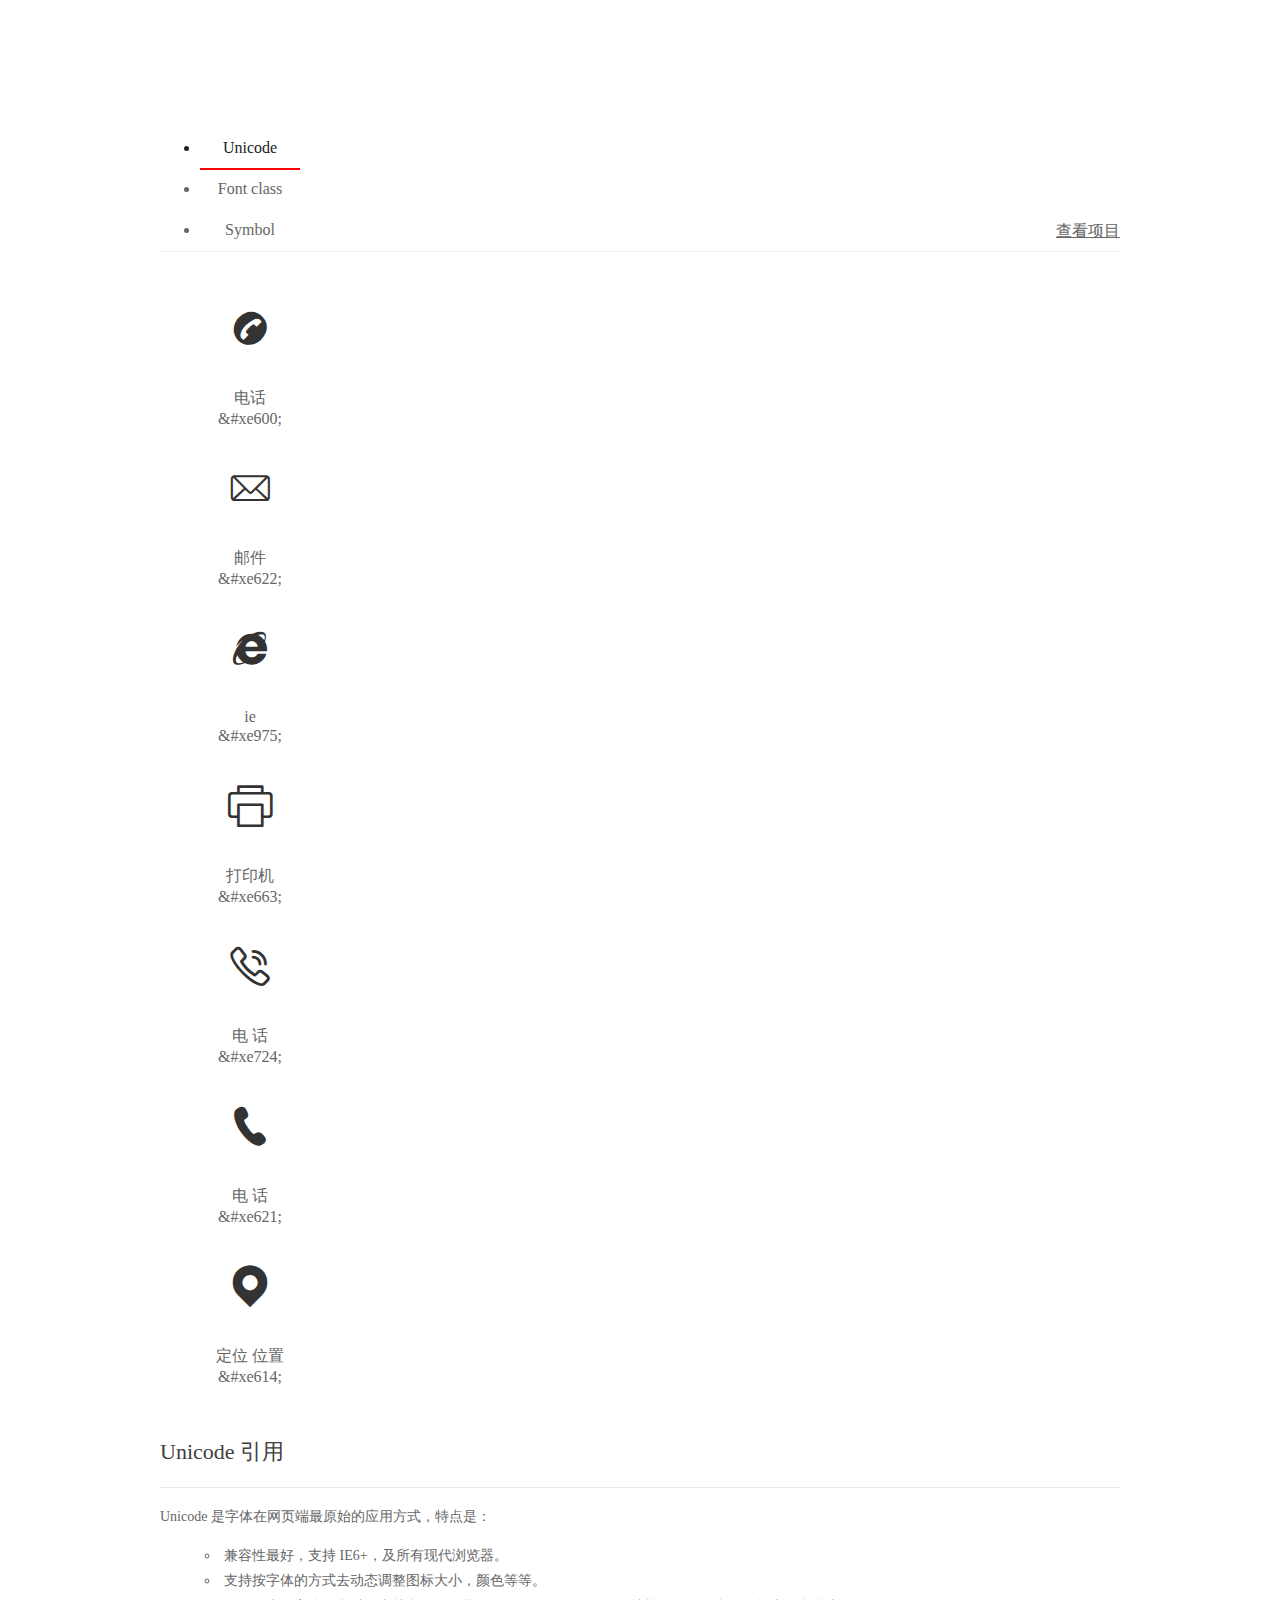
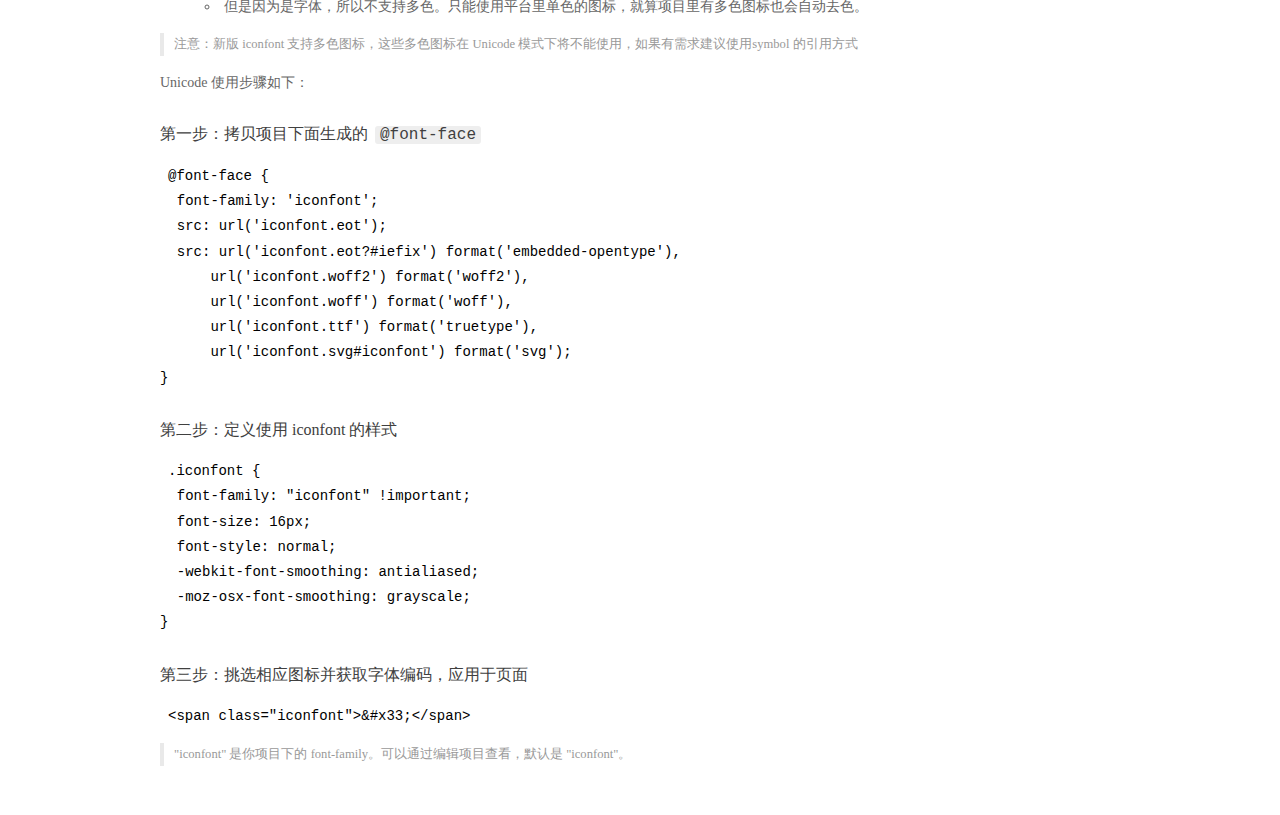
<file: iconfont/demo_index.html>
<!DOCTYPE html>
<html>
<head>
  <meta charset="utf-8"/>
  <title>IconFont Demo</title>
  <link rel="shortcut icon" href="https://gtms04.alicdn.com/tps/i4/TB1_oz6GVXXXXaFXpXXJDFnIXXX-64-64.ico" type="image/x-icon"/>
  <link rel="stylesheet" href="https://g.alicdn.com/thx/cube/1.3.2/cube.min.css">
  <link rel="stylesheet" href="demo.css">
  <link rel="stylesheet" href="iconfont.css">
  <script src="iconfont.js"></script>
  <!-- jQuery -->
  <script src="https://a1.alicdn.com/oss/uploads/2018/12/26/7bfddb60-08e8-11e9-9b04-53e73bb6408b.js"></script>
  <!-- 代码高亮 -->
  <script src="https://a1.alicdn.com/oss/uploads/2018/12/26/a3f714d0-08e6-11e9-8a15-ebf944d7534c.js"></script>
</head>
<body>
  <div class="main">
    <h1 class="logo"><a href="https://www.iconfont.cn/d" title="iconfont 首页" target="_blank">&#xe86b;</a></h1>
    <div class="nav-tabs">
      <ul id="tabs" class="dib-box">
        <li class="dib active"><span>Unicode</span></li>
        <li class="dib"><span>Font class</span></li>
        <li class="dib"><span>Symbol</span></li>
      </ul>
      
      <a href="https://www.iconfont.cn/manage/index?manage_type=myprojects&projectId=1588288" target="_blank" class="nav-more">查看项目</a>
      
    </div>
    <div class="tab-container">
      <div class="content unicode" style="display: block;">
          <ul class="icon_lists dib-box">
          
            <li class="dib">
              <span class="icon iconfont">&#xe600;</span>
                <div class="name">电话</div>
                <div class="code-name">&amp;#xe600;</div>
              </li>
          
            <li class="dib">
              <span class="icon iconfont">&#xe622;</span>
                <div class="name">邮件</div>
                <div class="code-name">&amp;#xe622;</div>
              </li>
          
            <li class="dib">
              <span class="icon iconfont">&#xe975;</span>
                <div class="name">ie</div>
                <div class="code-name">&amp;#xe975;</div>
              </li>
          
            <li class="dib">
              <span class="icon iconfont">&#xe663;</span>
                <div class="name">打印机</div>
                <div class="code-name">&amp;#xe663;</div>
              </li>
          
            <li class="dib">
              <span class="icon iconfont">&#xe724;</span>
                <div class="name">电 话</div>
                <div class="code-name">&amp;#xe724;</div>
              </li>
          
            <li class="dib">
              <span class="icon iconfont">&#xe621;</span>
                <div class="name">电  话</div>
                <div class="code-name">&amp;#xe621;</div>
              </li>
          
            <li class="dib">
              <span class="icon iconfont">&#xe614;</span>
                <div class="name">定位 位置</div>
                <div class="code-name">&amp;#xe614;</div>
              </li>
          
          </ul>
          <div class="article markdown">
          <h2 id="unicode-">Unicode 引用</h2>
          <hr>

          <p>Unicode 是字体在网页端最原始的应用方式，特点是：</p>
          <ul>
            <li>兼容性最好，支持 IE6+，及所有现代浏览器。</li>
            <li>支持按字体的方式去动态调整图标大小，颜色等等。</li>
            <li>但是因为是字体，所以不支持多色。只能使用平台里单色的图标，就算项目里有多色图标也会自动去色。</li>
          </ul>
          <blockquote>
            <p>注意：新版 iconfont 支持多色图标，这些多色图标在 Unicode 模式下将不能使用，如果有需求建议使用symbol 的引用方式</p>
          </blockquote>
          <p>Unicode 使用步骤如下：</p>
          <h3 id="-font-face">第一步：拷贝项目下面生成的 <code>@font-face</code></h3>
<pre><code class="language-css"
>@font-face {
  font-family: 'iconfont';
  src: url('iconfont.eot');
  src: url('iconfont.eot?#iefix') format('embedded-opentype'),
      url('iconfont.woff2') format('woff2'),
      url('iconfont.woff') format('woff'),
      url('iconfont.ttf') format('truetype'),
      url('iconfont.svg#iconfont') format('svg');
}
</code></pre>
          <h3 id="-iconfont-">第二步：定义使用 iconfont 的样式</h3>
<pre><code class="language-css"
>.iconfont {
  font-family: "iconfont" !important;
  font-size: 16px;
  font-style: normal;
  -webkit-font-smoothing: antialiased;
  -moz-osx-font-smoothing: grayscale;
}
</code></pre>
          <h3 id="-">第三步：挑选相应图标并获取字体编码，应用于页面</h3>
<pre>
<code class="language-html"
>&lt;span class="iconfont"&gt;&amp;#x33;&lt;/span&gt;
</code></pre>
          <blockquote>
            <p>"iconfont" 是你项目下的 font-family。可以通过编辑项目查看，默认是 "iconfont"。</p>
          </blockquote>
          </div>
      </div>
      <div class="content font-class">
        <ul class="icon_lists dib-box">
          
          <li class="dib">
            <span class="icon iconfont icon-17"></span>
            <div class="name">
              电话
            </div>
            <div class="code-name">.icon-17
            </div>
          </li>
          
          <li class="dib">
            <span class="icon iconfont icon-youjian01"></span>
            <div class="name">
              邮件
            </div>
            <div class="code-name">.icon-youjian01
            </div>
          </li>
          
          <li class="dib">
            <span class="icon iconfont icon-ie"></span>
            <div class="name">
              ie
            </div>
            <div class="code-name">.icon-ie
            </div>
          </li>
          
          <li class="dib">
            <span class="icon iconfont icon-dayinji"></span>
            <div class="name">
              打印机
            </div>
            <div class="code-name">.icon-dayinji
            </div>
          </li>
          
          <li class="dib">
            <span class="icon iconfont icon-dianhua"></span>
            <div class="name">
              电 话
            </div>
            <div class="code-name">.icon-dianhua
            </div>
          </li>
          
          <li class="dib">
            <span class="icon iconfont icon-dianhua1"></span>
            <div class="name">
              电  话
            </div>
            <div class="code-name">.icon-dianhua1
            </div>
          </li>
          
          <li class="dib">
            <span class="icon iconfont icon-dingweiweizhi"></span>
            <div class="name">
              定位 位置
            </div>
            <div class="code-name">.icon-dingweiweizhi
            </div>
          </li>
          
        </ul>
        <div class="article markdown">
        <h2 id="font-class-">font-class 引用</h2>
        <hr>

        <p>font-class 是 Unicode 使用方式的一种变种，主要是解决 Unicode 书写不直观，语意不明确的问题。</p>
        <p>与 Unicode 使用方式相比，具有如下特点：</p>
        <ul>
          <li>兼容性良好，支持 IE8+，及所有现代浏览器。</li>
          <li>相比于 Unicode 语意明确，书写更直观。可以很容易分辨这个 icon 是什么。</li>
          <li>因为使用 class 来定义图标，所以当要替换图标时，只需要修改 class 里面的 Unicode 引用。</li>
          <li>不过因为本质上还是使用的字体，所以多色图标还是不支持的。</li>
        </ul>
        <p>使用步骤如下：</p>
        <h3 id="-fontclass-">第一步：引入项目下面生成的 fontclass 代码：</h3>
<pre><code class="language-html">&lt;link rel="stylesheet" href="./iconfont.css"&gt;
</code></pre>
        <h3 id="-">第二步：挑选相应图标并获取类名，应用于页面：</h3>
<pre><code class="language-html">&lt;span class="iconfont icon-xxx"&gt;&lt;/span&gt;
</code></pre>
        <blockquote>
          <p>"
            iconfont" 是你项目下的 font-family。可以通过编辑项目查看，默认是 "iconfont"。</p>
        </blockquote>
      </div>
      </div>
      <div class="content symbol">
          <ul class="icon_lists dib-box">
          
            <li class="dib">
                <svg class="icon svg-icon" aria-hidden="true">
                  <use xlink:href="#icon-17"></use>
                </svg>
                <div class="name">电话</div>
                <div class="code-name">#icon-17</div>
            </li>
          
            <li class="dib">
                <svg class="icon svg-icon" aria-hidden="true">
                  <use xlink:href="#icon-youjian01"></use>
                </svg>
                <div class="name">邮件</div>
                <div class="code-name">#icon-youjian01</div>
            </li>
          
            <li class="dib">
                <svg class="icon svg-icon" aria-hidden="true">
                  <use xlink:href="#icon-ie"></use>
                </svg>
                <div class="name">ie</div>
                <div class="code-name">#icon-ie</div>
            </li>
          
            <li class="dib">
                <svg class="icon svg-icon" aria-hidden="true">
                  <use xlink:href="#icon-dayinji"></use>
                </svg>
                <div class="name">打印机</div>
                <div class="code-name">#icon-dayinji</div>
            </li>
          
            <li class="dib">
                <svg class="icon svg-icon" aria-hidden="true">
                  <use xlink:href="#icon-dianhua"></use>
                </svg>
                <div class="name">电 话</div>
                <div class="code-name">#icon-dianhua</div>
            </li>
          
            <li class="dib">
                <svg class="icon svg-icon" aria-hidden="true">
                  <use xlink:href="#icon-dianhua1"></use>
                </svg>
                <div class="name">电  话</div>
                <div class="code-name">#icon-dianhua1</div>
            </li>
          
            <li class="dib">
                <svg class="icon svg-icon" aria-hidden="true">
                  <use xlink:href="#icon-dingweiweizhi"></use>
                </svg>
                <div class="name">定位 位置</div>
                <div class="code-name">#icon-dingweiweizhi</div>
            </li>
          
          </ul>
          <div class="article markdown">
          <h2 id="symbol-">Symbol 引用</h2>
          <hr>

          <p>这是一种全新的使用方式，应该说这才是未来的主流，也是平台目前推荐的用法。相关介绍可以参考这篇<a href="">文章</a>
            这种用法其实是做了一个 SVG 的集合，与另外两种相比具有如下特点：</p>
          <ul>
            <li>支持多色图标了，不再受单色限制。</li>
            <li>通过一些技巧，支持像字体那样，通过 <code>font-size</code>, <code>color</code> 来调整样式。</li>
            <li>兼容性较差，支持 IE9+，及现代浏览器。</li>
            <li>浏览器渲染 SVG 的性能一般，还不如 png。</li>
          </ul>
          <p>使用步骤如下：</p>
          <h3 id="-symbol-">第一步：引入项目下面生成的 symbol 代码：</h3>
<pre><code class="language-html">&lt;script src="./iconfont.js"&gt;&lt;/script&gt;
</code></pre>
          <h3 id="-css-">第二步：加入通用 CSS 代码（引入一次就行）：</h3>
<pre><code class="language-html">&lt;style&gt;
.icon {
  width: 1em;
  height: 1em;
  vertical-align: -0.15em;
  fill: currentColor;
  overflow: hidden;
}
&lt;/style&gt;
</code></pre>
          <h3 id="-">第三步：挑选相应图标并获取类名，应用于页面：</h3>
<pre><code class="language-html">&lt;svg class="icon" aria-hidden="true"&gt;
  &lt;use xlink:href="#icon-xxx"&gt;&lt;/use&gt;
&lt;/svg&gt;
</code></pre>
          </div>
      </div>

    </div>
  </div>
  <script>
  $(document).ready(function () {
      $('.tab-container .content:first').show()

      $('#tabs li').click(function (e) {
        var tabContent = $('.tab-container .content')
        var index = $(this).index()

        if ($(this).hasClass('active')) {
          return
        } else {
          $('#tabs li').removeClass('active')
          $(this).addClass('active')

          tabContent.hide().eq(index).fadeIn()
        }
      })
    })
  </script>
</body>
</html>
</file>
<file: css/base.css>
﻿@charset "utf-8";
a
/* a:hover  */
{
    color: #333;
    text-decoration: none
}
article,
aside,
details,
figcaption,
figure,
footer,
header,
hgroup,
img,
menu,
nav,
section {
    display: block
}
/* img{
    width: 100%;
    height: 100%;
} */
a,
article,
aside,
body,
button,
dd,
details,
div,
dl,
dt,
figcaption,
figure,
footer,
form,
h1,
h2,
h3,
h4,
h5,
h6,
header,
hgroup,
img,
input,
li,
menu,
nav,
ol,
p,
section,
select,
table,
tbody,
td,
textarea,
th,
tr,
ul {
    margin: 0;
    padding: 0;
    border: none
}
body,
html {
    width: 100%;
}
em,
i {
    font-style: normal
}
.clear_fix:after {
    content: "";
    display: block;
    overflow: hidden;
    visibility: hidden;
    height: 0;
    clear: both
}
li,
ol,
ul {
    list-style: none
}
</file>
<file: iconfont/iconfont.css>
@font-face {font-family: "iconfont";
  src: url('iconfont.eot?t=1577605336601'); /* IE9 */
  src: url('iconfont.eot?t=1577605336601#iefix') format('embedded-opentype'), /* IE6-IE8 */
  url('[data-uri]') format('woff2'),
  url('iconfont.woff?t=1577605336601') format('woff'),
  url('iconfont.ttf?t=1577605336601') format('truetype'), /* chrome, firefox, opera, Safari, Android, iOS 4.2+ */
  url('iconfont.svg?t=1577605336601#iconfont') format('svg'); /* iOS 4.1- */
}

.iconfont {
  font-family: "iconfont" !important;
  font-size: 16px;
  font-style: normal;
  -webkit-font-smoothing: antialiased;
  -moz-osx-font-smoothing: grayscale;
}

.icon-17:before {
  content: "\e600";
}

.icon-youjian01:before {
  content: "\e622";
}

.icon-ie:before {
  content: "\e975";
}

.icon-dayinji:before {
  content: "\e663";
}

.icon-dianhua:before {
  content: "\e724";
}

.icon-dianhua1:before {
  content: "\e621";
}

.icon-dingweiweizhi:before {
  content: "\e614";
}
</file>
<file: css/style.css>
header {
  width: 100%;
  background: #fff;
  border-bottom: 2px solid #cd2f18;
}

header section {
  width: 1200px;
  margin: 0 auto;
}

header section h1 {
  float: left;
}

header section nav {
  float: left;
  height: 100%;
  margin-left: 52px;
}

header section nav li {
  float: left;
  height: 100%;
}

header section nav li a {
  display: block;
  height: 100%;
  font-size: 12px;
  color: #333333;
  padding: 0 16px;
  line-height: 82px;
  height: 100%;
}

header section nav .active a {
  color: #c92007;
}

header section aside {
  float: right;
  line-height: 82px;
  color: #c92007;
  margin-right: 46px;
}

header section aside .isize {
  font-size: 26px;
  display: inline-block;
  vertical-align: middle;
}

#banner {
  width: 100%;
  overflow: hidden;
  position: relative;
  height: 368px;
  min-width: 1024px;
  position: relative;
}

#banner .banner_pic {
  position: absolute;
  left: 50%;
  top: 0;
  transform: translateX(-50%);
  max-width: 1920px;
  width: 100%;
  height: 100%;
  overflow: hidden;
}

#banner hgroup {
  position: absolute;
  left: 50%;
  top: 50%;
  transform: translate(-50%, -75%);
  text-align: center;
}

#banner hgroup h4 {
  font-size: 56px;
  color: white;
  margin-bottom: 10px;
}

#banner hgroup h6 {
  font-size: 20px;
  color: white;
}

main {
  width: 1200px;
  margin: 0 auto;
}

main .main1 figcaption {
  width: 996px;
  height: 48px;
  margin: 56px auto;
  box-sizing: border-box;
  border: 1px solid #c92007;
  display: flex;
}

main .main1 figcaption .active {
  color: #fff;
  background: #c92007;
}

main .main1 figcaption a {
  flex: 1;
  line-height: 48px;
  text-align: center;
}

main .main1 figcaption i {
  display: inline-block;
  width: 1px;
  height: 100%;
  background: #c92007;
}

main .main2 {
  margin-bottom: 55px;
}

main .main2 figcaption {
  text-align: center;
  margin-top: 70px;
}

main .main2 figcaption h3 {
  font-size: 26px;
}

main .main2 figcaption p {
  font-size: 12px;
  color: #333333;
}

main .main2 article {
  display: flex;
}

main .main2 article div {
  width: 300px;
}

main .main2 article div img {
  margin-bottom: 3px;
}

main .main2 article div img:last-child {
  margin-bottom: 0;
}

main .main2 article div:nth-child(2) {
  flex: 1;
  margin: 0 10px;
}

footer {
  background: #dadada;
  width: 100%;
}

footer section {
  width: 1200px;
  margin: 0 auto;
  padding-top: 42px;
}

footer section div {
  float: right;
  float: left;
}

footer section div .icolor {
  color: #c92007;
  margin-right: 12px;
}

footer section div:first-child {
  margin-right: 76px;
  padding-right: 130px;
  border-right: 1px solid #c9c9c9;
  padding-bottom: 20px;
}

footer section div:first-child h4 {
  line-height: 42px;
  font-weight: normal;
}

footer section div figure:first-child {
  display: flex;
  margin-top: 20px;
  margin-bottom: 30px;
}

footer section div figure:first-child .icolor {
  font-size: 40px;
}

footer section div figure:first-child p {
  font-size: 14px;
}

footer section div figure:first-child span {
  font-size: 20px;
  color: #c92007;
}

footer section div figure:last-child {
  text-align: center;
}

footer section div figure:last-child img {
  display: inline-block;
}

footer section div figure:last-child span {
  display: inline-block;
  margin-top: 35px;
  font-size: 12px;
  color: #6d6d6d;
}

footer section div:last-child {
  float: right;
}

footer section div form {
  width: 328px;
}

footer section div form input, footer section div form textarea {
  width: 100%;
  border: 0;
  background: #bbbbbb;
  color: #eee;
  padding: 15px 22px;
  box-sizing: border-box;
  margin-bottom: 8px;
  outline: none;
}

footer section div form button {
  width: 100%;
  color: #fff;
  background: #c92007;
  padding: 15px 0;
}

footer p {
  border-top: 1px solid #c9c9c9;
  text-align: center;
  font-size: 12px;
  color: #666666;
  line-height: 45px;
}
</file>
<file: css/about.css>
header {
  width: 100%;
  background: #fff;
  border-bottom: 2px solid #cd2f18;
}

header section {
  width: 1200px;
  margin: 0 auto;
}

header section h1 {
  float: left;
}

header section nav {
  float: left;
  height: 100%;
  margin-left: 52px;
}

header section nav li {
  float: left;
  height: 100%;
}

header section nav li a {
  display: block;
  height: 100%;
  font-size: 12px;
  color: #333333;
  padding: 0 16px;
  line-height: 82px;
  height: 100%;
}

header section nav .active a {
  color: #c92007;
}

header section aside {
  float: right;
  line-height: 82px;
  color: #c92007;
  margin-right: 46px;
}

header section aside .isize {
  font-size: 26px;
  display: inline-block;
  vertical-align: middle;
}

#banner {
  width: 100%;
  overflow: hidden;
  position: relative;
  height: 368px;
  min-width: 1024px;
  position: relative;
}

#banner .banner_pic {
  position: absolute;
  left: 50%;
  top: 0;
  transform: translateX(-50%);
  max-width: 1920px;
  width: 100%;
  height: 100%;
  overflow: hidden;
}

#banner hgroup {
  position: absolute;
  left: 50%;
  top: 50%;
  transform: translate(-50%, -75%);
  text-align: center;
}

#banner hgroup h4 {
  font-size: 56px;
  color: white;
  margin-bottom: 10px;
}

#banner hgroup h6 {
  font-size: 20px;
  color: white;
}

main h3 {
  text-align: center;
  padding-top: 60px;
  padding-bottom: 50px;
}

main h3 img {
  display: inline-block;
}

main article {
  display: flex;
  justify-content: center;
}

main article figure {
  border: 1px solid #e9e9e9;
  margin-right: 12px;
}

main article figure:last-child {
  margin-right: 0;
}

main article figure figcaption {
  width: 289px;
  height: 217px;
}

main article figure figcaption img {
  width: 100%;
  height: 100%;
}

main article figure p {
  text-align: center;
  line-height: 57px;
}

main aside {
  text-align: center;
  margin-top: 50px;
  margin-bottom: 77px;
}

main aside a {
  width: 128px;
  height: 33px;
  box-sizing: border-box;
  text-align: center;
  line-height: 31px;
  display: inline-block;
  color: #c92007;
  border: 1px solid #c92007;
  margin-right: 22px;
}

main aside a:last-child {
  margin-right: 0;
}

footer {
  background: #dadada;
  width: 100%;
}

footer section {
  width: 1200px;
  margin: 0 auto;
  padding-top: 42px;
}

footer section div {
  float: right;
  float: left;
}

footer section div .icolor {
  color: #c92007;
  margin-right: 12px;
}

footer section div:first-child {
  margin-right: 76px;
  padding-right: 130px;
  border-right: 1px solid #c9c9c9;
  padding-bottom: 20px;
}

footer section div:first-child h4 {
  line-height: 42px;
  font-weight: normal;
}

footer section div figure:first-child {
  display: flex;
  margin-top: 20px;
  margin-bottom: 30px;
}

footer section div figure:first-child .icolor {
  font-size: 40px;
}

footer section div figure:first-child p {
  font-size: 14px;
}

footer section div figure:first-child span {
  font-size: 20px;
  color: #c92007;
}

footer section div figure:last-child {
  text-align: center;
}

footer section div figure:last-child img {
  display: inline-block;
}

footer section div figure:last-child span {
  display: inline-block;
  margin-top: 35px;
  font-size: 12px;
  color: #6d6d6d;
}

footer section div:last-child {
  float: right;
}

footer section div form {
  width: 328px;
}

footer section div form input, footer section div form textarea {
  width: 100%;
  border: 0;
  background: #bbbbbb;
  color: #eee;
  padding: 15px 22px;
  box-sizing: border-box;
  margin-bottom: 8px;
  outline: none;
}

footer section div form button {
  width: 100%;
  color: #fff;
  background: #c92007;
  padding: 15px 0;
}

footer p {
  border-top: 1px solid #c9c9c9;
  text-align: center;
  font-size: 12px;
  color: #666666;
  line-height: 45px;
}
</file>
<file: css/contact.css>
header {
  width: 100%;
  background: #fff;
  border-bottom: 2px solid #cd2f18;
}

header section {
  width: 1200px;
  margin: 0 auto;
}

header section h1 {
  float: left;
}

header section nav {
  float: left;
  height: 100%;
  margin-left: 52px;
}

header section nav li {
  float: left;
  height: 100%;
}

header section nav li a {
  display: block;
  height: 100%;
  font-size: 12px;
  color: #333333;
  padding: 0 16px;
  line-height: 82px;
  height: 100%;
}

header section nav .active a {
  color: #c92007;
}

header section aside {
  float: right;
  line-height: 82px;
  color: #c92007;
  margin-right: 46px;
}

header section aside .isize {
  font-size: 26px;
  display: inline-block;
  vertical-align: middle;
}

#banner {
  width: 100%;
  overflow: hidden;
  position: relative;
  height: 368px;
  min-width: 1024px;
  position: relative;
}

#banner .banner_pic {
  position: absolute;
  left: 50%;
  top: 0;
  transform: translateX(-50%);
  max-width: 1920px;
  width: 100%;
  height: 100%;
  overflow: hidden;
}

#banner hgroup {
  position: absolute;
  left: 50%;
  top: 50%;
  transform: translate(-50%, -75%);
  text-align: center;
}

#banner hgroup h4 {
  font-size: 56px;
  color: white;
  margin-bottom: 10px;
}

#banner hgroup h6 {
  font-size: 20px;
  color: white;
}

main section {
  height: 166px;
  border-bottom: 1px solid #e0e0e0;
}

main section:last-child {
  border-bottom: 0;
}

main section article {
  width: 1200px;
  margin: 0 auto;
  display: flex;
  height: 100%;
  padding-top: 60px;
}

main section article figure {
  flex: 1;
  display: flex;
  flex-direction: column;
  color: #999999;
}

main section article figure figcaption {
  color: #333333;
  font-size: 20px;
}

main section article p {
  flex: 1;
  font-size: 14px;
}

main section article p:nth-child(2) {
  flex: 2;
}

main section article p .icolor {
  color: #c92007;
  margin-right: 10px;
  font-size: 20px;
  display: inline-block;
  vertical-align: middle;
}

footer {
  background: #dadada;
  width: 100%;
}

footer section {
  width: 1200px;
  margin: 0 auto;
  padding-top: 42px;
}

footer section div {
  float: right;
  float: left;
}

footer section div .icolor {
  color: #c92007;
  margin-right: 12px;
}

footer section div:first-child {
  margin-right: 76px;
  padding-right: 130px;
  border-right: 1px solid #c9c9c9;
  padding-bottom: 20px;
}

footer section div:first-child h4 {
  line-height: 42px;
  font-weight: normal;
}

footer section div figure:first-child {
  display: flex;
  margin-top: 20px;
  margin-bottom: 30px;
}

footer section div figure:first-child .icolor {
  font-size: 40px;
}

footer section div figure:first-child p {
  font-size: 14px;
}

footer section div figure:first-child span {
  font-size: 20px;
  color: #c92007;
}

footer section div figure:last-child {
  text-align: center;
}

footer section div figure:last-child img {
  display: inline-block;
}

footer section div figure:last-child span {
  display: inline-block;
  margin-top: 35px;
  font-size: 12px;
  color: #6d6d6d;
}

footer section div:last-child {
  float: right;
}

footer section div form {
  width: 328px;
}

footer section div form input, footer section div form textarea {
  width: 100%;
  border: 0;
  background: #bbbbbb;
  color: #eee;
  padding: 15px 22px;
  box-sizing: border-box;
  margin-bottom: 8px;
  outline: none;
}

footer section div form button {
  width: 100%;
  color: #fff;
  background: #c92007;
  padding: 15px 0;
}

footer p {
  border-top: 1px solid #c9c9c9;
  text-align: center;
  font-size: 12px;
  color: #666666;
  line-height: 45px;
}
</file>
<file: css/demo.css>
header {
  width: 100%;
  background: #fff;
  border-bottom: 2px solid #cd2f18;
}

header section {
  width: 1200px;
  margin: 0 auto;
}

header section h1 {
  float: left;
}

header section nav {
  float: left;
  height: 100%;
  margin-left: 52px;
}

header section nav li {
  float: left;
  height: 100%;
}

header section nav li a {
  display: block;
  height: 100%;
  font-size: 12px;
  color: #333333;
  padding: 0 16px;
  line-height: 82px;
  height: 100%;
}

header section nav .active a {
  color: #c92007;
}

header section aside {
  float: right;
  line-height: 82px;
  color: #c92007;
  margin-right: 46px;
}

header section aside .isize {
  font-size: 26px;
  display: inline-block;
  vertical-align: middle;
}

#banner {
  width: 100%;
  overflow: hidden;
  position: relative;
  height: 368px;
  min-width: 1024px;
  position: relative;
}

#banner .banner_pic {
  position: absolute;
  left: 50%;
  top: 0;
  transform: translateX(-50%);
  max-width: 1920px;
  width: 100%;
  height: 100%;
  overflow: hidden;
}

#banner hgroup {
  position: absolute;
  left: 50%;
  top: 50%;
  transform: translate(-50%, -75%);
  text-align: center;
}

#banner hgroup h4 {
  font-size: 56px;
  color: white;
  margin-bottom: 10px;
}

#banner hgroup h6 {
  font-size: 20px;
  color: white;
}

main figure figcaption {
  width: 600px;
  height: 48px;
  margin: 56px auto;
  box-sizing: border-box;
  border: 1px solid #c92007;
  display: flex;
}

main figure figcaption .active {
  color: #fff;
  background: #c92007;
}

main figure figcaption a {
  flex: 1;
  line-height: 48px;
  text-align: center;
}

main figure figcaption i {
  display: inline-block;
  width: 1px;
  height: 100%;
  background: #c92007;
}

main article {
  display: flex;
  flex-wrap: wrap;
}

main article div {
  width: 20%;
  height: 320px;
  background: url(../images/05.jpg);
  background-size: cover;
  position: relative;
}

main article div:hover p,
main article div:hover a {
  opacity: 1;
}

main article div p {
  width: 100%;
  height: 100%;
  color: white;
  text-align: center;
  line-height: 320px;
  background: rgba(142, 23, 8, 0.8);
  opacity: 0;
  transition: 0.5s;
}

main article div a {
  opacity: 0;
  display: block;
  width: 30px;
  height: 30px;
  border-radius: 50%;
  border: 2px solid #fff;
  color: white;
  text-align: center;
  line-height: 30px;
  position: absolute;
  right: 17px;
  bottom: 17px;
  transition: 0.5s;
}

main aside {
  margin: 80px 0;
  display: flex;
  justify-content: center;
}

main aside button {
  width: 30px;
  height: 30px;
  background: #fff;
  border: 1px solid #dddddd;
  color: #dddddd;
}

main aside button:first-child {
  border-radius: 4px 0 0 4px;
  border-right: 0;
}

main aside button:last-child {
  border-radius: 0 4px 4px 0;
  border-left: 0;
}

main aside input {
  border: 0;
  width: 30px;
  height: 30px;
  background: #c92007;
  display: inline-block;
  color: white;
  text-align: center;
}

footer {
  background: #dadada;
  width: 100%;
}

footer section {
  width: 1200px;
  margin: 0 auto;
  padding-top: 42px;
}

footer section div {
  float: right;
  float: left;
}

footer section div .icolor {
  color: #c92007;
  margin-right: 12px;
}

footer section div:first-child {
  margin-right: 76px;
  padding-right: 130px;
  border-right: 1px solid #c9c9c9;
  padding-bottom: 20px;
}

footer section div:first-child h4 {
  line-height: 42px;
  font-weight: normal;
}

footer section div figure:first-child {
  display: flex;
  margin-top: 20px;
  margin-bottom: 30px;
}

footer section div figure:first-child .icolor {
  font-size: 40px;
}

footer section div figure:first-child p {
  font-size: 14px;
}

footer section div figure:first-child span {
  font-size: 20px;
  color: #c92007;
}

footer section div figure:last-child {
  text-align: center;
}

footer section div figure:last-child img {
  display: inline-block;
}

footer section div figure:last-child span {
  display: inline-block;
  margin-top: 35px;
  font-size: 12px;
  color: #6d6d6d;
}

footer section div:last-child {
  float: right;
}

footer section div form {
  width: 328px;
}

footer section div form input, footer section div form textarea {
  width: 100%;
  border: 0;
  background: #bbbbbb;
  color: #eee;
  padding: 15px 22px;
  box-sizing: border-box;
  margin-bottom: 8px;
  outline: none;
}

footer section div form button {
  width: 100%;
  color: #fff;
  background: #c92007;
  padding: 15px 0;
}

footer p {
  border-top: 1px solid #c9c9c9;
  text-align: center;
  font-size: 12px;
  color: #666666;
  line-height: 45px;
}
</file>
<file: css/news.css>
header {
  width: 100%;
  background: #fff;
  border-bottom: 2px solid #cd2f18;
}

header section {
  width: 1200px;
  margin: 0 auto;
}

header section h1 {
  float: left;
}

header section nav {
  float: left;
  height: 100%;
  margin-left: 52px;
}

header section nav li {
  float: left;
  height: 100%;
}

header section nav li a {
  display: block;
  height: 100%;
  font-size: 12px;
  color: #333333;
  padding: 0 16px;
  line-height: 82px;
  height: 100%;
}

header section nav .active a {
  color: #c92007;
}

header section aside {
  float: right;
  line-height: 82px;
  color: #c92007;
  margin-right: 46px;
}

header section aside .isize {
  font-size: 26px;
  display: inline-block;
  vertical-align: middle;
}

#banner {
  width: 100%;
  overflow: hidden;
  position: relative;
  height: 368px;
  min-width: 1024px;
  position: relative;
}

#banner .banner_pic {
  position: absolute;
  left: 50%;
  top: 0;
  transform: translateX(-50%);
  max-width: 1920px;
  width: 100%;
  height: 100%;
  overflow: hidden;
}

#banner hgroup {
  position: absolute;
  left: 50%;
  top: 50%;
  transform: translate(-50%, -75%);
  text-align: center;
}

#banner hgroup h4 {
  font-size: 56px;
  color: white;
  margin-bottom: 10px;
}

#banner hgroup h6 {
  font-size: 20px;
  color: white;
}

main {
  width: 1200px;
  margin: 0 auto;
}

main figure figcaption {
  width: 400px;
  height: 48px;
  margin: 56px auto;
  box-sizing: border-box;
  border: 1px solid #c92007;
  display: flex;
}

main figure figcaption .active {
  color: #fff;
  background: #c92007;
}

main figure figcaption a {
  flex: 1;
  line-height: 48px;
  text-align: center;
}

main figure figcaption i {
  display: inline-block;
  width: 1px;
  height: 100%;
  background: #c92007;
}

main figure article {
  display: flex;
  padding: 38px 0;
  border-bottom: 1px dashed #c3c3c3;
}

main figure article div {
  float: left;
}

main figure article div:first-child {
  width: 150px;
  color: #acacac;
  text-align: center;
}

main figure article div:first-child p {
  font-size: 50px;
}

main figure article div:first-child span {
  font-size: 20px;
}

main figure article div:last-child {
  margin-left: 35px;
}

main figure article div:last-child h3 {
  line-height: 50px;
  font-weight: normal;
}

main figure article div:last-child p {
  padding-bottom: 30px;
  line-height: 20px;
  color: #666666;
  border-bottom: 1px solid #d8d8d8;
}

main figure article div:last-child a {
  display: inline-block;
  margin-top: 30px;
  width: 72px;
  height: 26px;
  line-height: 26px;
  text-align: center;
  font-size: 12px;
  color: #666666;
  border: 1px solid #666666;
}

main figure article:nth-last-child(2) {
  border-bottom: 0;
}

main figure aside {
  margin: 80px 0;
  display: flex;
  justify-content: center;
}

main figure aside button {
  width: 30px;
  height: 30px;
  background: #fff;
  border: 1px solid #dddddd;
  color: #dddddd;
}

main figure aside button:first-child {
  border-radius: 4px 0 0 4px;
  border-right: 0;
}

main figure aside button:last-child {
  border-radius: 0 4px 4px 0;
  border-left: 0;
}

main figure aside input {
  border: 0;
  width: 30px;
  height: 30px;
  background: #c92007;
  display: inline-block;
  color: white;
  text-align: center;
}

footer {
  background: #dadada;
  width: 100%;
}

footer section {
  width: 1200px;
  margin: 0 auto;
  padding-top: 42px;
}

footer section div {
  float: right;
  float: left;
}

footer section div .icolor {
  color: #c92007;
  margin-right: 12px;
}

footer section div:first-child {
  margin-right: 76px;
  padding-right: 130px;
  border-right: 1px solid #c9c9c9;
  padding-bottom: 20px;
}

footer section div:first-child h4 {
  line-height: 42px;
  font-weight: normal;
}

footer section div figure:first-child {
  display: flex;
  margin-top: 20px;
  margin-bottom: 30px;
}

footer section div figure:first-child .icolor {
  font-size: 40px;
}

footer section div figure:first-child p {
  font-size: 14px;
}

footer section div figure:first-child span {
  font-size: 20px;
  color: #c92007;
}

footer section div figure:last-child {
  text-align: center;
}

footer section div figure:last-child img {
  display: inline-block;
}

footer section div figure:last-child span {
  display: inline-block;
  margin-top: 35px;
  font-size: 12px;
  color: #6d6d6d;
}

footer section div:last-child {
  float: right;
}

footer section div form {
  width: 328px;
}

footer section div form input, footer section div form textarea {
  width: 100%;
  border: 0;
  background: #bbbbbb;
  color: #eee;
  padding: 15px 22px;
  box-sizing: border-box;
  margin-bottom: 8px;
  outline: none;
}

footer section div form button {
  width: 100%;
  color: #fff;
  background: #c92007;
  padding: 15px 0;
}

footer p {
  border-top: 1px solid #c9c9c9;
  text-align: center;
  font-size: 12px;
  color: #666666;
  line-height: 45px;
}
</file>
<file: css/public.css>
header {
  width: 100%;
  background: #fff;
  border-bottom: 2px solid #cd2f18;
}

header section {
  width: 1200px;
  margin: 0 auto;
}

header section h1 {
  float: left;
}

header section nav {
  float: left;
  height: 100%;
  margin-left: 52px;
}

header section nav li {
  float: left;
  height: 100%;
}

header section nav li a {
  display: block;
  height: 100%;
  font-size: 12px;
  color: #333333;
  padding: 0 16px;
  line-height: 82px;
  height: 100%;
}

header section nav .active a {
  color: #c92007;
}

header section aside {
  float: right;
  line-height: 82px;
  color: #c92007;
  margin-right: 46px;
}

header section aside .isize {
  font-size: 26px;
  display: inline-block;
  vertical-align: middle;
}

#banner {
  width: 100%;
  overflow: hidden;
  position: relative;
  height: 368px;
  min-width: 1024px;
  position: relative;
}

#banner .banner_pic {
  position: absolute;
  left: 50%;
  top: 0;
  transform: translateX(-50%);
  max-width: 1920px;
  width: 100%;
  height: 100%;
  overflow: hidden;
}

#banner hgroup {
  position: absolute;
  left: 50%;
  top: 50%;
  transform: translate(-50%, -75%);
  text-align: center;
}

#banner hgroup h4 {
  font-size: 56px;
  color: white;
  margin-bottom: 10px;
}

#banner hgroup h6 {
  font-size: 20px;
  color: white;
}

main .section1 {
  background: #f5f5f5;
}

main .section1 hgroup {
  padding-top: 80px;
  padding-bottom: 50px;
  text-align: center;
}

main .section1 hgroup h3 {
  font-size: 30px;
  color: #333333;
}

main .section1 hgroup h6 {
  display: inline-block;
  width: 42px;
  height: 2px;
  background: #c92007;
}

main .section1 hgroup h4 {
  font-size: 28px;
  color: #333333;
}

main .section1 article {
  display: flex;
  justify-content: center;
  padding-bottom: 38px;
}

main .section1 article figure {
  width: 288px;
  margin-right: 16px;
}

main .section1 article figure:last-child {
  margin-right: 0px;
}

main .section1 article figure div {
  padding: 18px;
  box-sizing: border-box;
  background: #fff;
}

main .section1 article figure div h5 {
  padding-bottom: 10px;
  width: 100%;
  overflow: hidden;
  text-overflow: ellipsis;
  white-space: nowrap;
}

main .section1 article figure div h6 {
  width: 28px;
  height: 2px;
  background: #c92007;
  margin-bottom: 16px;
}

main .section1 article figure div p {
  line-height: 24px;
  color: #999999;
  font-size: 12px;
}

main .section1 article figure div a {
  display: block;
  margin-top: 16px;
  color: #999999;
}

main .section1 aside {
  text-align: center;
  padding-bottom: 72px;
}

main .section1 aside a {
  color: #c92007;
  border: 1px solid #c92007;
  padding: 10px 46px;
}

main .section2 hgroup {
  padding-top: 80px;
  padding-bottom: 50px;
  text-align: center;
}

main .section2 hgroup h3 {
  font-size: 30px;
  color: #333333;
}

main .section2 hgroup h6 {
  display: inline-block;
  width: 42px;
  height: 2px;
  background: #c92007;
}

main .section2 hgroup h4 {
  font-size: 28px;
  color: #333333;
}

main .section2 article {
  display: grid;
  grid-template-columns: 1fr 1fr 1fr 1fr 1fr;
  grid-template-rows: 123px 123px;
  grid-gap: 1px;
  width: 1200px;
  margin: 0 auto;
  background: #dadada;
  border: 1px solid #dadada;
  margin-bottom: 50px;
}

main .section2 aside {
  text-align: center;
  margin-bottom: 147px;
}

main .section2 aside a {
  width: 128px;
  height: 33px;
  box-sizing: border-box;
  text-align: center;
  line-height: 31px;
  display: inline-block;
}

main .section2 aside a:first-child {
  color: #ecb1a8;
  border: 1px solid #ecb1a8;
  margin-right: 22px;
  cursor: not-allowed;
}

main .section2 aside a:last-child {
  color: #c92007;
  border: 1px solid #c92007;
}

footer {
  background: #dadada;
  width: 100%;
}

footer section {
  width: 1200px;
  margin: 0 auto;
  padding-top: 42px;
}

footer section div {
  float: right;
  float: left;
}

footer section div .icolor {
  color: #c92007;
  margin-right: 12px;
}

footer section div:first-child {
  margin-right: 76px;
  padding-right: 130px;
  border-right: 1px solid #c9c9c9;
  padding-bottom: 20px;
}

footer section div:first-child h4 {
  line-height: 42px;
  font-weight: normal;
}

footer section div figure:first-child {
  display: flex;
  margin-top: 20px;
  margin-bottom: 30px;
}

footer section div figure:first-child .icolor {
  font-size: 40px;
}

footer section div figure:first-child p {
  font-size: 14px;
}

footer section div figure:first-child span {
  font-size: 20px;
  color: #c92007;
}

footer section div figure:last-child {
  text-align: center;
}

footer section div figure:last-child img {
  display: inline-block;
}

footer section div figure:last-child span {
  display: inline-block;
  margin-top: 35px;
  font-size: 12px;
  color: #6d6d6d;
}

footer section div:last-child {
  float: right;
}

footer section div form {
  width: 328px;
}

footer section div form input, footer section div form textarea {
  width: 100%;
  border: 0;
  background: #bbbbbb;
  color: #eee;
  padding: 15px 22px;
  box-sizing: border-box;
  margin-bottom: 8px;
  outline: none;
}

footer section div form button {
  width: 100%;
  color: #fff;
  background: #c92007;
  padding: 15px 0;
}

footer p {
  border-top: 1px solid #c9c9c9;
  text-align: center;
  font-size: 12px;
  color: #666666;
  line-height: 45px;
}
</file>
<file: iconfont/demo.css>
/* Logo 字体 */
@font-face {
  font-family: "iconfont logo";
  src: url('https://at.alicdn.com/t/font_985780_km7mi63cihi.eot?t=1545807318834');
  src: url('https://at.alicdn.com/t/font_985780_km7mi63cihi.eot?t=1545807318834#iefix') format('embedded-opentype'),
    url('https://at.alicdn.com/t/font_985780_km7mi63cihi.woff?t=1545807318834') format('woff'),
    url('https://at.alicdn.com/t/font_985780_km7mi63cihi.ttf?t=1545807318834') format('truetype'),
    url('https://at.alicdn.com/t/font_985780_km7mi63cihi.svg?t=1545807318834#iconfont') format('svg');
}

.logo {
  font-family: "iconfont logo";
  font-size: 160px;
  font-style: normal;
  -webkit-font-smoothing: antialiased;
  -moz-osx-font-smoothing: grayscale;
}

/* tabs */
.nav-tabs {
  position: relative;
}

.nav-tabs .nav-more {
  position: absolute;
  right: 0;
  bottom: 0;
  height: 42px;
  line-height: 42px;
  color: #666;
}

#tabs {
  border-bottom: 1px solid #eee;
}

#tabs li {
  cursor: pointer;
  width: 100px;
  height: 40px;
  line-height: 40px;
  text-align: center;
  font-size: 16px;
  border-bottom: 2px solid transparent;
  position: relative;
  z-index: 1;
  margin-bottom: -1px;
  color: #666;
}


#tabs .active {
  border-bottom-color: #f00;
  color: #222;
}

.tab-container .content {
  display: none;
}

/* 页面布局 */
.main {
  padding: 30px 100px;
  width: 960px;
  margin: 0 auto;
}

.main .logo {
  color: #333;
  text-align: left;
  margin-bottom: 30px;
  line-height: 1;
  height: 110px;
  margin-top: -50px;
  overflow: hidden;
  *zoom: 1;
}

.main .logo a {
  font-size: 160px;
  color: #333;
}

.helps {
  margin-top: 40px;
}

.helps pre {
  padding: 20px;
  margin: 10px 0;
  border: solid 1px #e7e1cd;
  background-color: #fffdef;
  overflow: auto;
}

.icon_lists {
  width: 100% !important;
  overflow: hidden;
  *zoom: 1;
}

.icon_lists li {
  width: 100px;
  margin-bottom: 10px;
  margin-right: 20px;
  text-align: center;
  list-style: none !important;
  cursor: default;
}

.icon_lists li .code-name {
  line-height: 1.2;
}

.icon_lists .icon {
  display: block;
  height: 100px;
  line-height: 100px;
  font-size: 42px;
  margin: 10px auto;
  color: #333;
  -webkit-transition: font-size 0.25s linear, width 0.25s linear;
  -moz-transition: font-size 0.25s linear, width 0.25s linear;
  transition: font-size 0.25s linear, width 0.25s linear;
}

.icon_lists .icon:hover {
  font-size: 100px;
}

.icon_lists .svg-icon {
  /* 通过设置 font-size 来改变图标大小 */
  width: 1em;
  /* 图标和文字相邻时，垂直对齐 */
  vertical-align: -0.15em;
  /* 通过设置 color 来改变 SVG 的颜色/fill */
  fill: currentColor;
  /* path 和 stroke 溢出 viewBox 部分在 IE 下会显示
      normalize.css 中也包含这行 */
  overflow: hidden;
}

.icon_lists li .name,
.icon_lists li .code-name {
  color: #666;
}

/* markdown 样式 */
.markdown {
  color: #666;
  font-size: 14px;
  line-height: 1.8;
}

.highlight {
  line-height: 1.5;
}

.markdown img {
  vertical-align: middle;
  max-width: 100%;
}

.markdown h1 {
  color: #404040;
  font-weight: 500;
  line-height: 40px;
  margin-bottom: 24px;
}

.markdown h2,
.markdown h3,
.markdown h4,
.markdown h5,
.markdown h6 {
  color: #404040;
  margin: 1.6em 0 0.6em 0;
  font-weight: 500;
  clear: both;
}

.markdown h1 {
  font-size: 28px;
}

.markdown h2 {
  font-size: 22px;
}

.markdown h3 {
  font-size: 16px;
}

.markdown h4 {
  font-size: 14px;
}

.markdown h5 {
  font-size: 12px;
}

.markdown h6 {
  font-size: 12px;
}

.markdown hr {
  height: 1px;
  border: 0;
  background: #e9e9e9;
  margin: 16px 0;
  clear: both;
}

.markdown p {
  margin: 1em 0;
}

.markdown>p,
.markdown>blockquote,
.markdown>.highlight,
.markdown>ol,
.markdown>ul {
  width: 80%;
}

.markdown ul>li {
  list-style: circle;
}

.markdown>ul li,
.markdown blockquote ul>li {
  margin-left: 20px;
  padding-left: 4px;
}

.markdown>ul li p,
.markdown>ol li p {
  margin: 0.6em 0;
}

.markdown ol>li {
  list-style: decimal;
}

.markdown>ol li,
.markdown blockquote ol>li {
  margin-left: 20px;
  padding-left: 4px;
}

.markdown code {
  margin: 0 3px;
  padding: 0 5px;
  background: #eee;
  border-radius: 3px;
}

.markdown strong,
.markdown b {
  font-weight: 600;
}

.markdown>table {
  border-collapse: collapse;
  border-spacing: 0px;
  empty-cells: show;
  border: 1px solid #e9e9e9;
  width: 95%;
  margin-bottom: 24px;
}

.markdown>table th {
  white-space: nowrap;
  color: #333;
  font-weight: 600;
}

.markdown>table th,
.markdown>table td {
  border: 1px solid #e9e9e9;
  padding: 8px 16px;
  text-align: left;
}

.markdown>table th {
  background: #F7F7F7;
}

.markdown blockquote {
  font-size: 90%;
  color: #999;
  border-left: 4px solid #e9e9e9;
  padding-left: 0.8em;
  margin: 1em 0;
}

.markdown blockquote p {
  margin: 0;
}

.markdown .anchor {
  opacity: 0;
  transition: opacity 0.3s ease;
  margin-left: 8px;
}

.markdown .waiting {
  color: #ccc;
}

.markdown h1:hover .anchor,
.markdown h2:hover .anchor,
.markdown h3:hover .anchor,
.markdown h4:hover .anchor,
.markdown h5:hover .anchor,
.markdown h6:hover .anchor {
  opacity: 1;
  display: inline-block;
}

.markdown>br,
.markdown>p>br {
  clear: both;
}


.hljs {
  display: block;
  background: white;
  padding: 0.5em;
  color: #333333;
  overflow-x: auto;
}

.hljs-comment,
.hljs-meta {
  color: #969896;
}

.hljs-string,
.hljs-variable,
.hljs-template-variable,
.hljs-strong,
.hljs-emphasis,
.hljs-quote {
  color: #df5000;
}

.hljs-keyword,
.hljs-selector-tag,
.hljs-type {
  color: #a71d5d;
}

.hljs-literal,
.hljs-symbol,
.hljs-bullet,
.hljs-attribute {
  color: #0086b3;
}

.hljs-section,
.hljs-name {
  color: #63a35c;
}

.hljs-tag {
  color: #333333;
}

.hljs-title,
.hljs-attr,
.hljs-selector-id,
.hljs-selector-class,
.hljs-selector-attr,
.hljs-selector-pseudo {
  color: #795da3;
}

.hljs-addition {
  color: #55a532;
  background-color: #eaffea;
}

.hljs-deletion {
  color: #bd2c00;
  background-color: #ffecec;
}

.hljs-link {
  text-decoration: underline;
}

/* 代码高亮 */
/* PrismJS 1.15.0
https://prismjs.com/download.html#themes=prism&languages=markup+css+clike+javascript */
/**
 * prism.js default theme for JavaScript, CSS and HTML
 * Based on dabblet (http://dabblet.com)
 * @author Lea Verou
 */
code[class*="language-"],
pre[class*="language-"] {
  color: black;
  background: none;
  text-shadow: 0 1px white;
  font-family: Consolas, Monaco, 'Andale Mono', 'Ubuntu Mono', monospace;
  text-align: left;
  white-space: pre;
  word-spacing: normal;
  word-break: normal;
  word-wrap: normal;
  line-height: 1.5;

  -moz-tab-size: 4;
  -o-tab-size: 4;
  tab-size: 4;

  -webkit-hyphens: none;
  -moz-hyphens: none;
  -ms-hyphens: none;
  hyphens: none;
}

pre[class*="language-"]::-moz-selection,
pre[class*="language-"] ::-moz-selection,
code[class*="language-"]::-moz-selection,
code[class*="language-"] ::-moz-selection {
  text-shadow: none;
  background: #b3d4fc;
}

pre[class*="language-"]::selection,
pre[class*="language-"] ::selection,
code[class*="language-"]::selection,
code[class*="language-"] ::selection {
  text-shadow: none;
  background: #b3d4fc;
}

@media print {

  code[class*="language-"],
  pre[class*="language-"] {
    text-shadow: none;
  }
}

/* Code blocks */
pre[class*="language-"] {
  padding: 1em;
  margin: .5em 0;
  overflow: auto;
}

:not(pre)>code[class*="language-"],
pre[class*="language-"] {
  background: #f5f2f0;
}

/* Inline code */
:not(pre)>code[class*="language-"] {
  padding: .1em;
  border-radius: .3em;
  white-space: normal;
}

.token.comment,
.token.prolog,
.token.doctype,
.token.cdata {
  color: slategray;
}

.token.punctuation {
  color: #999;
}

.namespace {
  opacity: .7;
}

.token.property,
.token.tag,
.token.boolean,
.token.number,
.token.constant,
.token.symbol,
.token.deleted {
  color: #905;
}

.token.selector,
.token.attr-name,
.token.string,
.token.char,
.token.builtin,
.token.inserted {
  color: #690;
}

.token.operator,
.token.entity,
.token.url,
.language-css .token.string,
.style .token.string {
  color: #9a6e3a;
  background: hsla(0, 0%, 100%, .5);
}

.token.atrule,
.token.attr-value,
.token.keyword {
  color: #07a;
}

.token.function,
.token.class-name {
  color: #DD4A68;
}

.token.regex,
.token.important,
.token.variable {
  color: #e90;
}

.token.important,
.token.bold {
  font-weight: bold;
}

.token.italic {
  font-style: italic;
}

.token.entity {
  cursor: help;
}
</file>
